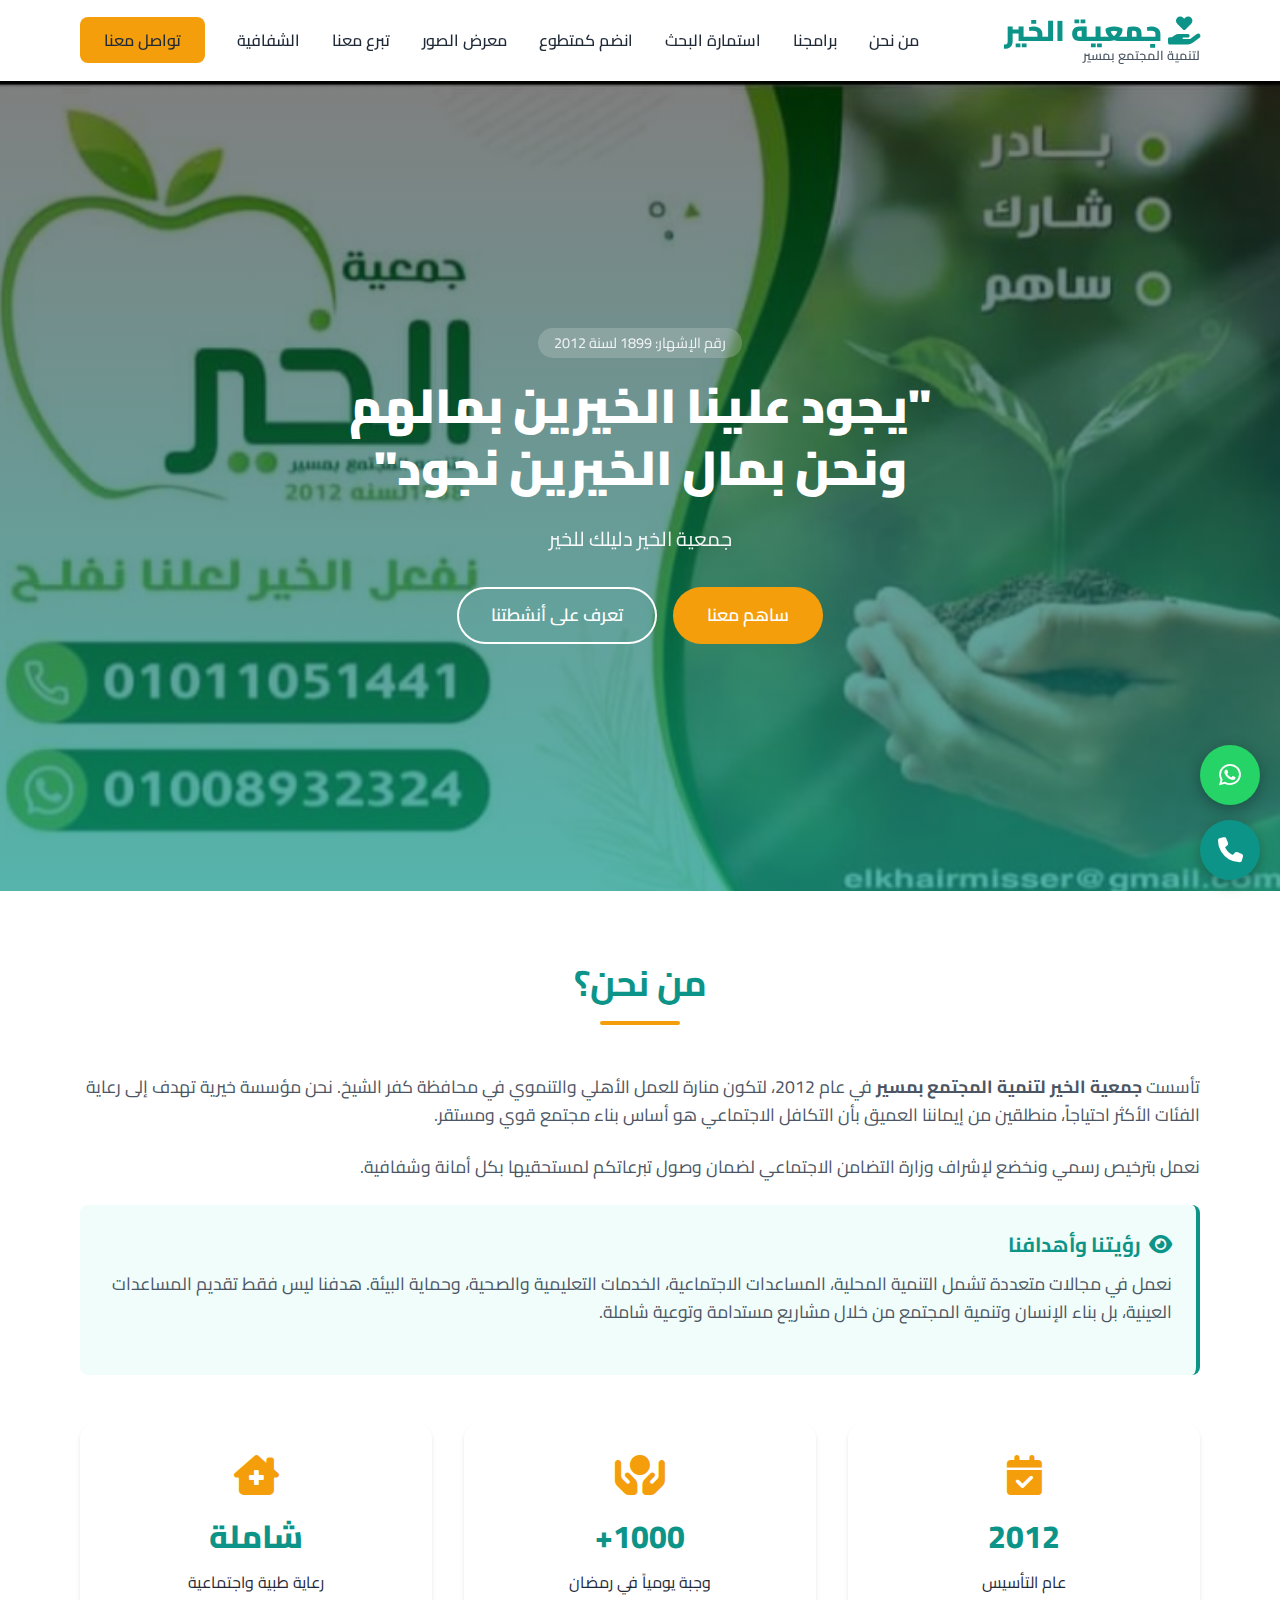
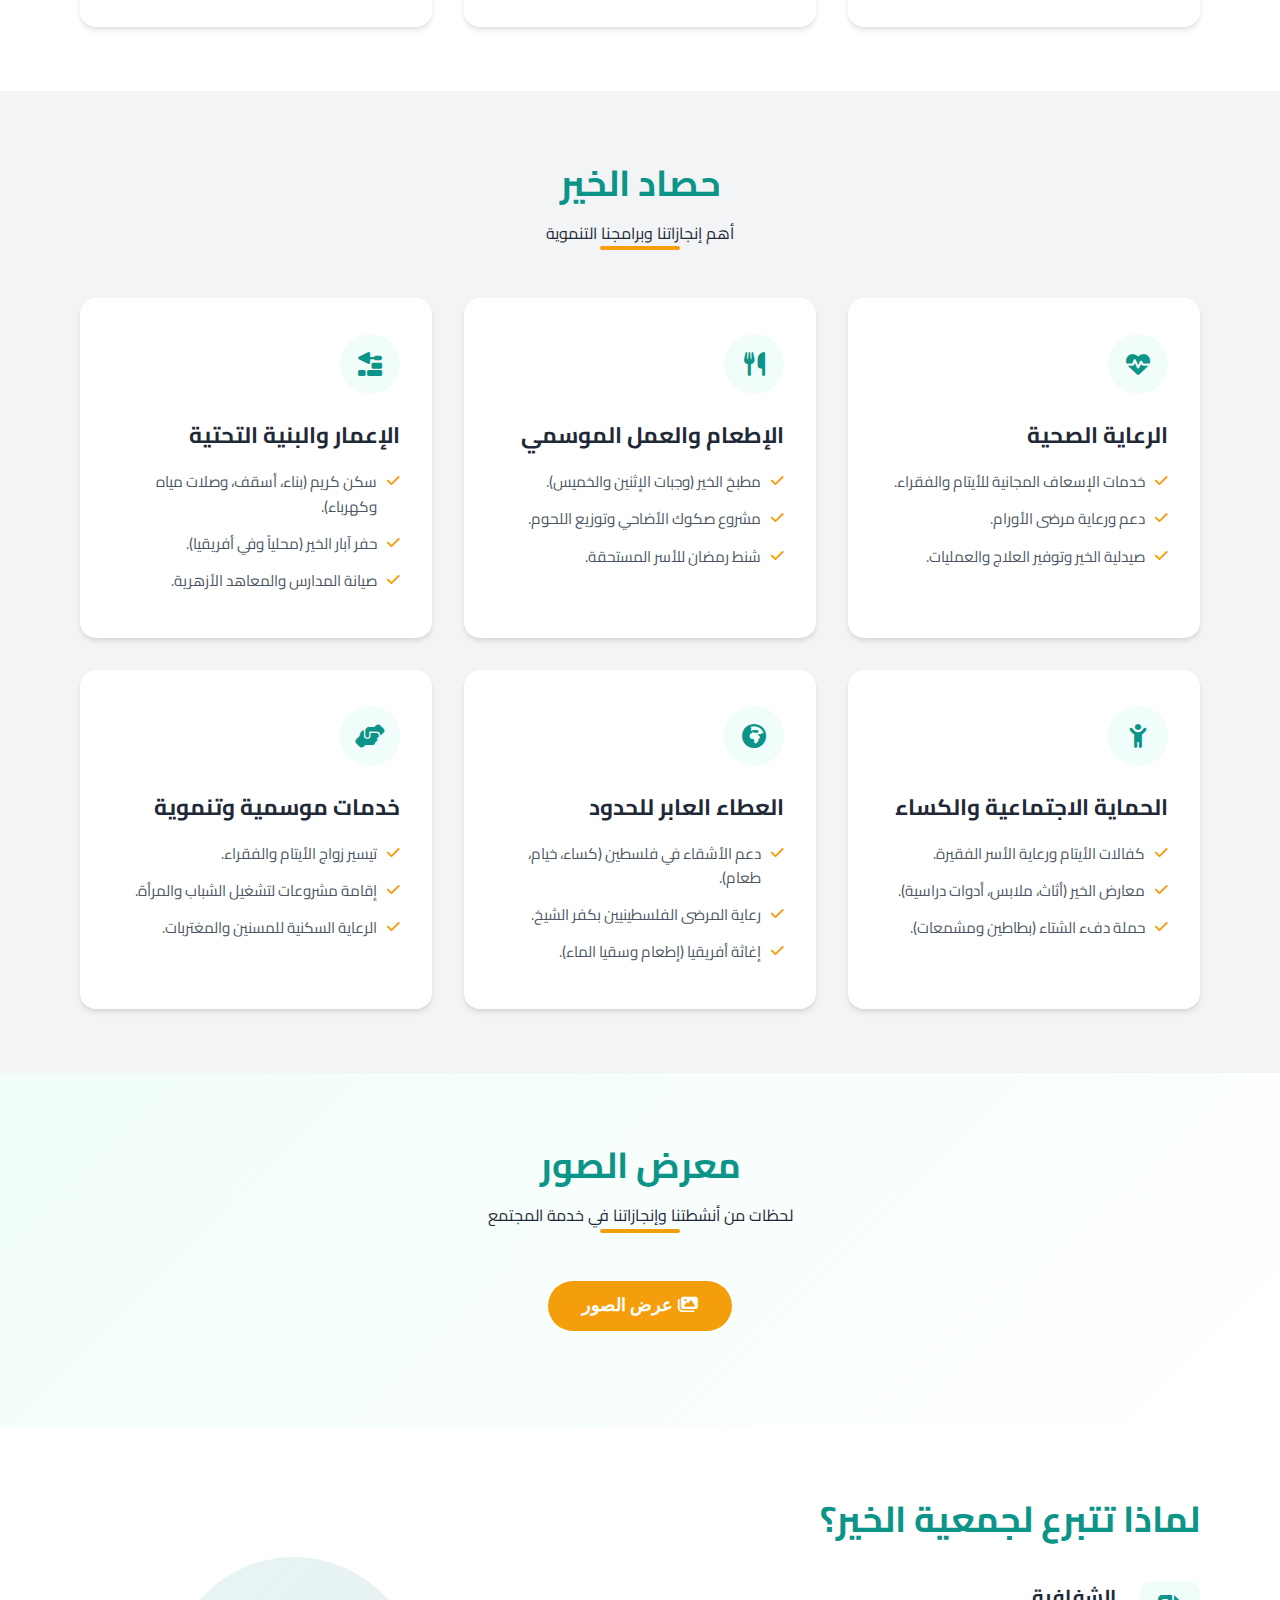
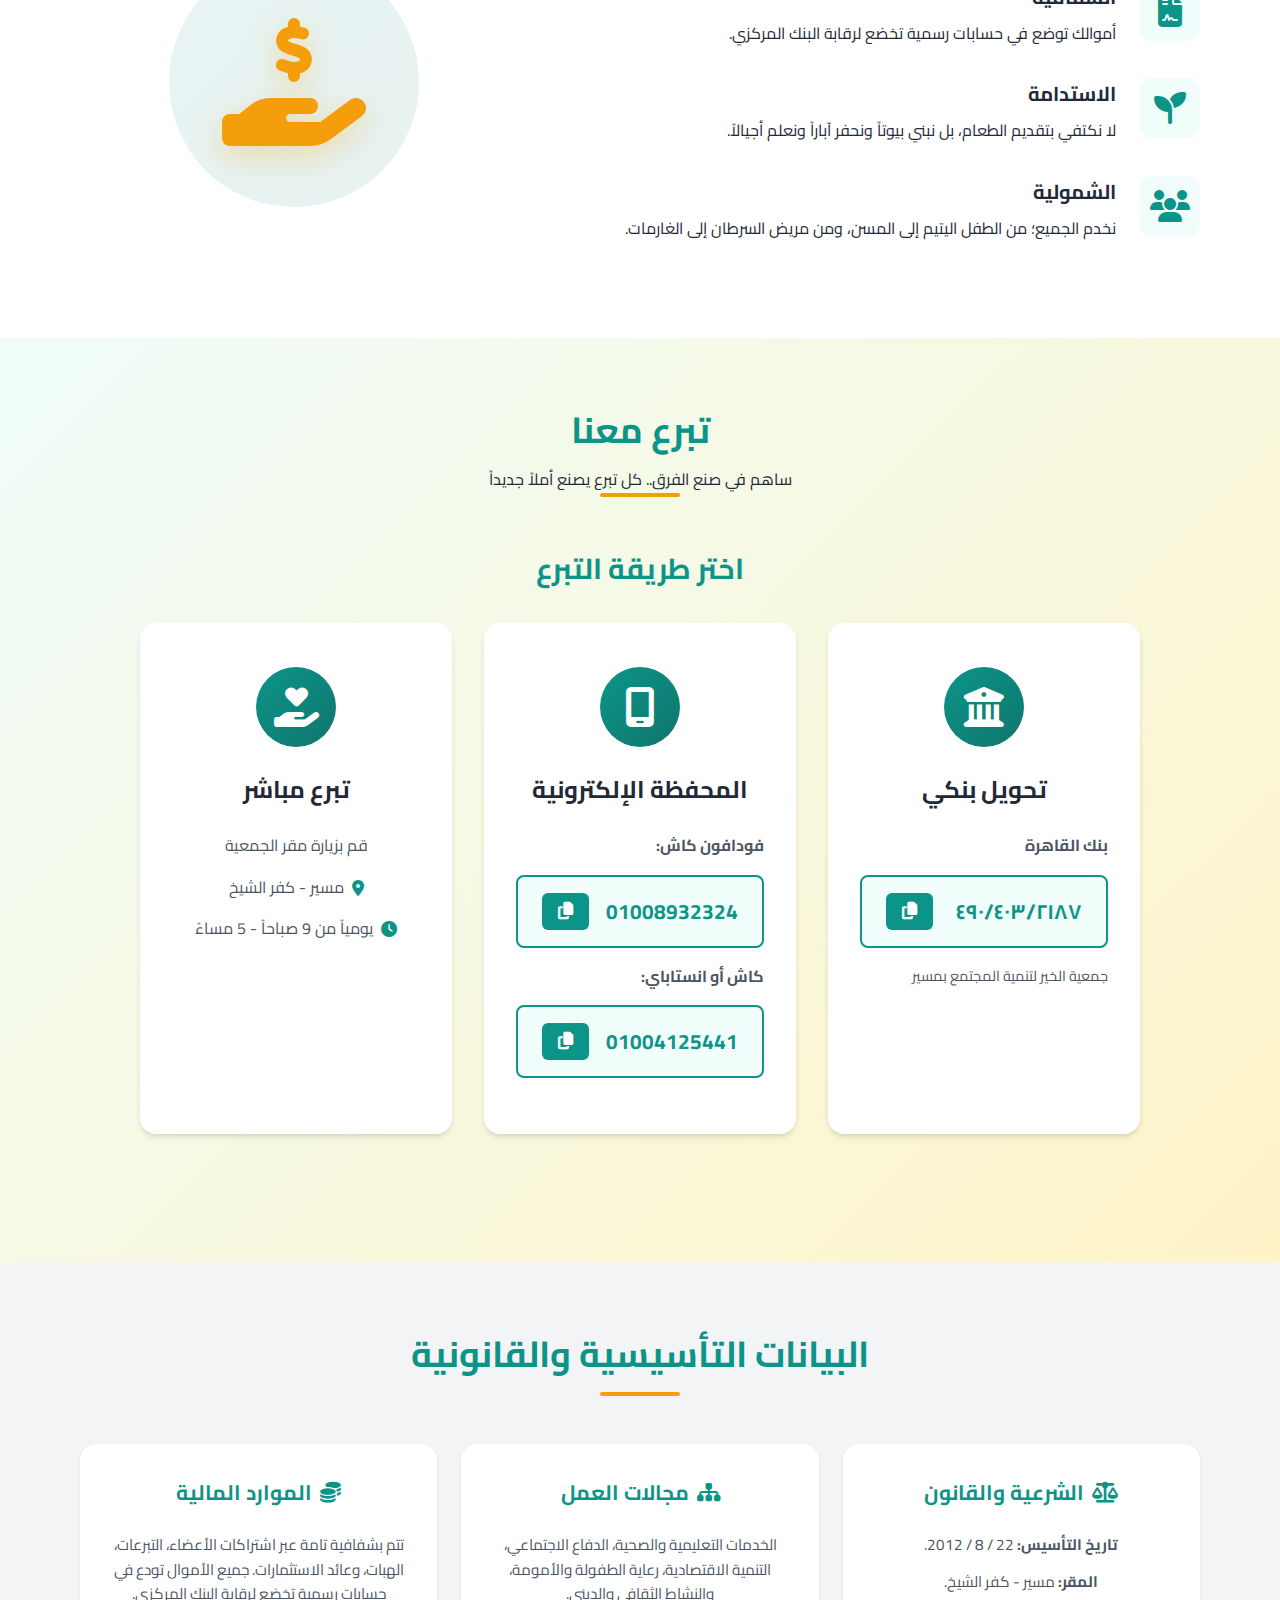
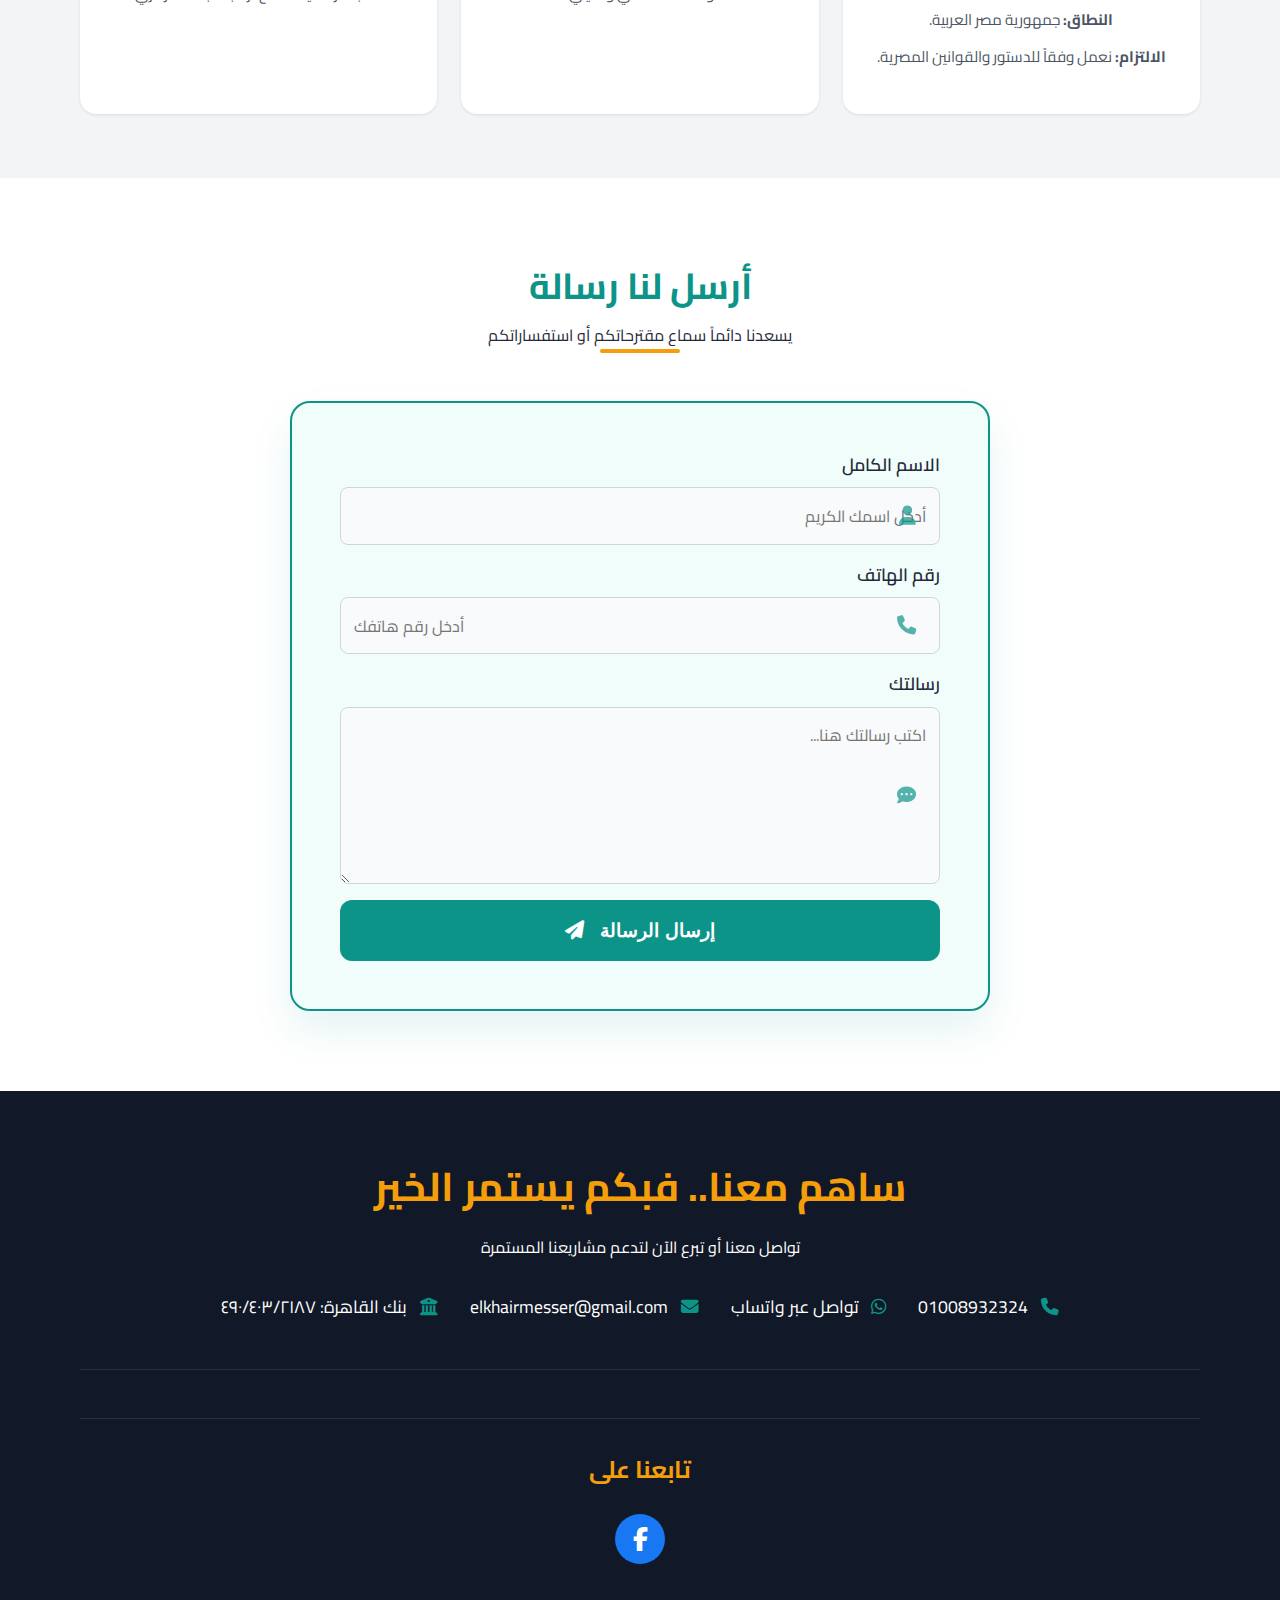
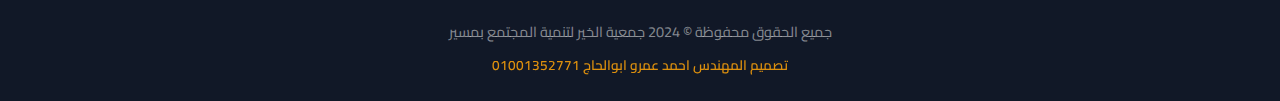
<file: index.html>
<!DOCTYPE html>
<html lang="ar" dir="rtl">

<head>
    <meta charset="UTF-8">
    <meta name="viewport" content="width=device-width, initial-scale=1.0">
    <title>جمعية الخير لتنمية المجتمع بمسير | الرئيسية</title>
    <meta name="description"
        content="الموقع الرسمي لجمعية الخير لتنمية المجتمع بمسير. جمعية خيرية تهدف لتقديم الدعم والمساعدة للأسر المحتاجة، كفالة الأيتام، والرعاية الطبية في مسير وكفر الشيخ.">
    <meta name="keywords"
        content="جمعية الخير, تنمية المجتمع, مسير, كفر الشيخ, تبرع, كفالة يتيم, صدقة جارية, عمل خيري, مساعدات اجتماعية, استمارة بحث اجتماعي, جميعة الخير بمسير">
    <meta name="author" content="جمعية الخير لتنمية المجتمع بمسير">

    <!-- Open Graph for Social Media -->
    <meta property="og:title" content="جمعية الخير لتنمية المجتمع بمسير">
    <meta property="og:description" content="يدٌ تزرع الخير في مسير.. ويمتد أثرها. اكتشف برامجنا وساهم في الخير معنا.">
    <meta property="og:type" content="website">
    <meta property="og:url" content="https://gameeaa-misayr.com"> <!-- Replace with actual URL if known, or generic -->
    <meta property="og:site_name" content="جمعية الخير">
    <meta property="og:locale" content="ar_AR">

    <!-- Google Fonts -->
    <link rel="preconnect" href="https://fonts.googleapis.com">
    <link rel="preconnect" href="https://fonts.gstatic.com" crossorigin>
    <link href="https://fonts.googleapis.com/css2?family=Cairo:wght@300;400;600;700;900&display=swap" rel="stylesheet">

    <!-- Font Awesome -->
    <link rel="stylesheet" href="https://cdnjs.cloudflare.com/ajax/libs/font-awesome/6.4.0/css/all.min.css">

    <link rel="stylesheet" href="style.css">
</head>

<body>

    <!-- Header / Navbar -->
    <header class="main-header">
        <div class="container header-container">
            <div class="logo">
                <h1><i class="fa-solid fa-hand-holding-heart"></i> جمعية الخير</h1>
                <span class="sub-logo">لتنمية المجتمع بمسير</span>
            </div>
            <nav class="main-nav">
                <ul>
                    <li><a href="index.html#about">من نحن</a></li>
                    <li><a href="index.html#programs">برامجنا</a></li>
                    <li><a href="application-form.html">استمارة البحث</a></li>
                    <li><a href="volunteer-form.html">انضم كمتطوع</a></li>
                    <li><a href="index.html#gallery">معرض الصور</a></li>
                    <li><a href="index.html#donate">تبرع معنا</a></li>
                    <li><a href="index.html#legal">الشفافية</a></li>
                    <li><a href="index.html#contact" class="btn-donate">تواصل معنا</a></li>
                </ul>
            </nav>
            <button class="mobile-menu-btn"><i class="fa-solid fa-bars"></i></button>
        </div>
    </header>

    <!-- Hero Section -->
    <section class="hero">
        <div class="hero-overlay"></div>
        <div class="container hero-content">
            <p class="hero-registration">رقم الإشهار: 1899 لسنة 2012</p>
            <h1 class="hero-slogan">"يجود علينا الخيرين بمالهم <br>ونحن بمال الخيرين نجود"</h1>
            <p class="hero-desc">جمعية الخير دليلك للخير</p>
            <div class="hero-btns">
                <a href="#contact" class="btn btn-primary">ساهم معنا</a>
                <a href="#programs" class="btn btn-outline">تعرف على أنشطتنا</a>
            </div>
        </div>
    </section>

    <!-- About Section -->
    <section id="about" class="section about-section">
        <div class="container">
            <div class="section-header">
                <h2>من نحن؟</h2>
                <div class="line"></div>
            </div>
            <div class="about-content">
                <div class="about-text">
                    <p>تأسست <strong>جمعية الخير لتنمية المجتمع بمسير</strong> في عام 2012، لتكون منارة للعمل الأهلي
                        والتنموي في محافظة كفر الشيخ. نحن مؤسسة خيرية تهدف إلى رعاية الفئات الأكثر احتياجاً، منطلقين من
                        إيماننا العميق بأن التكافل الاجتماعي هو أساس بناء مجتمع قوي ومستقر.</p>
                    <p>نعمل بترخيص رسمي ونخضع لإشراف وزارة التضامن الاجتماعي لضمان وصول تبرعاتكم لمستحقيها بكل أمانة
                        وشفافية.</p>

                    <div class="vision-goals">
                        <div class="vision-box">
                            <h3><i class="fa-solid fa-eye"></i> رؤيتنا وأهدافنا</h3>
                            <p>نعمل في مجالات متعددة تشمل التنمية المحلية، المساعدات الاجتماعية، الخدمات التعليمية
                                والصحية، وحماية البيئة. هدفنا ليس فقط تقديم المساعدات العينية، بل بناء الإنسان وتنمية
                                المجتمع من خلال مشاريع مستدامة وتوعية شاملة.</p>
                        </div>
                    </div>
                </div>
            </div>

            <div class="stats-grid">
                <div class="stat-item">
                    <i class="fa-solid fa-calendar-check"></i>
                    <h3>2012</h3>
                    <p>عام التأسيس</p>
                </div>
                <div class="stat-item">
                    <i class="fa-solid fa-hands-holding-circle"></i>
                    <h3>1000+</h3>
                    <p>وجبة يومياً في رمضان</p>
                </div>
                <div class="stat-item">
                    <i class="fa-solid fa-house-chimney-medical"></i>
                    <h3>شاملة</h3>
                    <p>رعاية طبية واجتماعية</p>
                </div>
            </div>
        </div>
    </section>

    <!-- Programs / Achievements Section -->
    <section id="programs" class="section programs-section bg-light">
        <div class="container">
            <div class="section-header">
                <h2>حصاد الخير</h2>
                <p>أهم إنجازاتنا وبرامجنا التنموية</p>
                <div class="line"></div>
            </div>

            <div class="programs-grid">
                <!-- Program 1 -->
                <div class="program-card">
                    <div class="card-icon"><i class="fa-solid fa-heart-pulse"></i></div>
                    <h3>الرعاية الصحية</h3>
                    <ul>
                        <li><i class="fa-solid fa-check"></i> خدمات الإسعاف المجانية للأيتام والفقراء.</li>
                        <li><i class="fa-solid fa-check"></i> دعم ورعاية مرضى الأورام.</li>
                        <li><i class="fa-solid fa-check"></i> صيدلية الخير وتوفير العلاج والعمليات.</li>
                    </ul>
                </div>

                <!-- Program 2 -->
                <div class="program-card">
                    <div class="card-icon"><i class="fa-solid fa-utensils"></i></div>
                    <h3>الإطعام والعمل الموسمي</h3>
                    <ul>
                        <li><i class="fa-solid fa-check"></i> مطبخ الخير (وجبات الإثنين والخميس).</li>
                        <li><i class="fa-solid fa-check"></i> مشروع صكوك الأضاحي وتوزيع اللحوم.</li>
                        <li><i class="fa-solid fa-check"></i> شنط رمضان للأسر المستحقة.</li>
                    </ul>
                </div>

                <!-- Program 3 -->
                <div class="program-card">
                    <div class="card-icon"><i class="fa-solid fa-trowel-bricks"></i></div>
                    <h3>الإعمار والبنية التحتية</h3>
                    <ul>
                        <li><i class="fa-solid fa-check"></i> سكن كريم (بناء، أسقف، وصلات مياه وكهرباء).</li>
                        <li><i class="fa-solid fa-check"></i> حفر آبار الخير (محلياً وفي أفريقيا).</li>
                        <li><i class="fa-solid fa-check"></i> صيانة المدارس والمعاهد الأزهرية.</li>
                    </ul>
                </div>

                <!-- Program 4 -->
                <div class="program-card">
                    <div class="card-icon"><i class="fa-solid fa-child-reaching"></i></div>
                    <h3>الحماية الاجتماعية والكساء</h3>
                    <ul>
                        <li><i class="fa-solid fa-check"></i> كفالات الأيتام ورعاية الأسر الفقيرة.</li>
                        <li><i class="fa-solid fa-check"></i> معارض الخير (أثاث، ملابس، أدوات دراسية).</li>
                        <li><i class="fa-solid fa-check"></i> حملة دفء الشتاء (بطاطين ومشمعات).</li>
                    </ul>
                </div>

                <!-- Program 5 -->
                <div class="program-card">
                    <div class="card-icon"><i class="fa-solid fa-earth-africa"></i></div>
                    <h3>العطاء العابر للحدود</h3>
                    <ul>
                        <li><i class="fa-solid fa-check"></i> دعم الأشقاء في فلسطين (كساء، خيام، طعام).</li>
                        <li><i class="fa-solid fa-check"></i> رعاية المرضى الفلسطينيين بكفر الشيخ.</li>
                        <li><i class="fa-solid fa-check"></i> إغاثة أفريقيا (إطعام وسقيا الماء).</li>
                    </ul>
                </div>

                <!-- Activity 6 (General Services) -->
                <div class="program-card">
                    <div class="card-icon"><i class="fa-solid fa-handshake-angle"></i></div>
                    <h3>خدمات موسمية وتنموية</h3>
                    <ul>
                        <li><i class="fa-solid fa-check"></i> تيسير زواج الأيتام والفقراء.</li>
                        <li><i class="fa-solid fa-check"></i> إقامة مشروعات لتشغيل الشباب والمرأة.</li>
                        <li><i class="fa-solid fa-check"></i> الرعاية السكنية للمسنين والمغتربات.</li>
                    </ul>
                </div>
            </div>
        </div>
    </section>

    <!-- Gallery Section -->
    <section id="gallery" class="section gallery-section">
        <div class="container">
            <div class="section-header">
                <h2>معرض الصور</h2>
                <p>لحظات من أنشطتنا وإنجازاتنا في خدمة المجتمع</p>
                <div class="line"></div>
            </div>

            <div class="gallery-controls">
                <button id="showGalleryBtn" class="btn btn-primary">
                    <i class="fa-solid fa-images"></i> عرض الصور
                </button>
            </div>

            <div class="gallery-grid" id="galleryGrid" style="display: none;">
                <!-- Images will be loaded here dynamically -->
            </div>
        </div>
    </section>

    <!-- Lightbox Modal -->
    <div id="lightbox" class="lightbox">
        <span class="lightbox-close">&times;</span>
        <img class="lightbox-content" id="lightboxImg">
        <div class="lightbox-caption" id="lightboxCaption"></div>
        <button class="lightbox-prev" id="prevBtn">&#10094;</button>
        <button class="lightbox-next" id="nextBtn">&#10095;</button>
    </div>

    <!-- Why Donate Section -->
    <section id="why" class="section why-section">
        <div class="container">
            <div class="why-grid">
                <div class="why-content">
                    <h2>لماذا تتبرع لجمعية الخير؟</h2>
                    <div class="feature">
                        <i class="fa-solid fa-file-contract"></i>
                        <div>
                            <h4>الشفافية</h4>
                            <p>أموالك توضع في حسابات رسمية تخضع لرقابة البنك المركزي.</p>
                        </div>
                    </div>
                    <div class="feature">
                        <i class="fa-solid fa-seedling"></i>
                        <div>
                            <h4>الاستدامة</h4>
                            <p>لا نكتفي بتقديم الطعام، بل نبني بيوتاً ونحفر آباراً ونعلم أجيالاً.</p>
                        </div>
                    </div>
                    <div class="feature">
                        <i class="fa-solid fa-users"></i>
                        <div>
                            <h4>الشمولية</h4>
                            <p>نخدم الجميع؛ من الطفل اليتيم إلى المسن، ومن مريض السرطان إلى الغارمات.</p>
                        </div>
                    </div>
                </div>
                <!-- Optional: Layout placeholder for image or graphic if needed, relying on grid/css styling -->
                <div class="why-decoration">
                    <div class="circle-bg"></div>
                    <i class="fa-solid fa-hand-holding-dollar big-icon"></i>
                </div>
            </div>
        </div>
    </section>

    <!-- Donate Section -->
    <section id="donate" class="section donate-section bg-light">
        <div class="container">
            <div class="section-header">
                <h2>تبرع معنا</h2>
                <p>ساهم في صنع الفرق.. كل تبرع يصنع أملاً جديداً</p>
                <div class="line"></div>
            </div>

            <div class="donate-content">
                <div class="donation-options">
                    <h3>اختر طريقة التبرع</h3>

                    <div class="donation-cards">
                        <!-- Bank Transfer -->
                        <div class="donation-card">
                            <div class="donation-icon">
                                <i class="fa-solid fa-building-columns"></i>
                            </div>
                            <h4>تحويل بنكي</h4>
                            <div class="bank-details">
                                <p><strong>بنك القاهرة</strong></p>
                                <div class="account-number">
                                    <span>٤٩٠/٤٠٣/٢١٨٧</span>
                                    <button class="copy-btn" onclick="copyAccountNumber('٤٩٠/٤٠٣/٢١٨٧')">
                                        <i class="fa-solid fa-copy"></i>
                                    </button>
                                </div>
                                <p class="account-name">جمعية الخير لتنمية المجتمع بمسير</p>
                            </div>
                        </div>

                        <!-- Mobile Wallet -->
                        <div class="donation-card">
                            <div class="donation-icon">
                                <i class="fa-solid fa-mobile-screen"></i>
                            </div>
                            <h4>المحفظة الإلكترونية</h4>
                            <div class="wallet-options">
                                <p><strong>فودافون كاش:</strong></p>
                                <div class="wallet-number">
                                    <span>01008932324</span>
                                    <button class="copy-btn" onclick="copyAccountNumber('01008932324')">
                                        <i class="fa-solid fa-copy"></i>
                                    </button>
                                </div>
                                <p><strong>كاش أو انستاباي:</strong></p>
                                <div class="wallet-number">
                                    <span>01004125441</span>
                                    <button class="copy-btn" onclick="copyAccountNumber('01004125441')">
                                        <i class="fa-solid fa-copy"></i>
                                    </button>
                                </div>
                            </div>
                        </div>

                        <!-- Direct Donation -->
                        <div class="donation-card">
                            <div class="donation-icon">
                                <i class="fa-solid fa-hand-holding-heart"></i>
                            </div>
                            <h4>تبرع مباشر</h4>
                            <div class="direct-donation">
                                <p>قم بزيارة مقر الجمعية</p>
                                <p><i class="fa-solid fa-location-dot"></i> مسير - كفر الشيخ</p>
                                <p><i class="fa-solid fa-clock"></i> يومياً من 9 صباحاً - 5 مساءً</p>
                            </div>
                        </div>
                    </div>
                </div>
            </div>
        </div>
    </section>

    <!-- Legal & Resources Section -->
    <section id="legal" class="section legal-section bg-light">
        <div class="container">
            <div class="section-header">
                <h2>البيانات التأسيسية والقانونية</h2>
                <div class="line"></div>
            </div>

            <div class="legal-details">
                <div class="legal-card">
                    <h3><i class="fa-solid fa-scale-balanced"></i> الشرعية والقانون</h3>
                    <p><strong>تاريخ التأسيس:</strong> 22 / 8 / 2012.</p>
                    <p><strong>المقر:</strong> مسير - كفر الشيخ.</p>
                    <p><strong>النطاق:</strong> جمهورية مصر العربية.</p>
                    <p><strong>الالتزام:</strong> نعمل وفقاً للدستور والقوانين المصرية.</p>
                </div>

                <div class="legal-card">
                    <h3><i class="fa-solid fa-sitemap"></i> مجالات العمل</h3>
                    <p>الخدمات التعليمية والصحية، الدفاع الاجتماعي، التنمية الاقتصادية، رعاية الطفولة والأمومة، والنشاط
                        الثقافي والديني.</p>
                </div>

                <div class="legal-card">
                    <h3><i class="fa-solid fa-coins"></i> الموارد المالية</h3>
                    <p>تتم بشفافية تامة عبر اشتراكات الأعضاء، التبرعات، الهبات، وعائد الاستثمارات. جميع الأموال تودع في
                        حسابات رسمية تخضع لرقابة البنك المركزي.</p>
                </div>
            </div>
        </div>
    </section>

    <!-- Contact Form Section -->
    <section id="contact-form-section" class="section contact-form-section">
        <div class="container">
            <div class="section-header">
                <h2>أرسل لنا رسالة</h2>
                <p>يسعدنا دائماً سماع مقترحاتكم أو استفساراتكم</p>
                <div class="line"></div>
            </div>

            <div class="contact-form-container">
                <form id="mainContactForm" class="contact-form">
                    <div class="form-group">
                        <label for="userName">الاسم الكامل</label>
                        <div class="input-wrapper">
                            <i class="fa-solid fa-user"></i>
                            <input type="text" id="userName" name="name" placeholder="أدخل اسمك الكريم" required>
                        </div>
                    </div>

                    <div class="form-group">
                        <label for="userPhone">رقم الهاتف</label>
                        <div class="input-wrapper">
                            <i class="fa-solid fa-phone"></i>
                            <input type="tel" id="userPhone" name="phone" placeholder="أدخل رقم هاتفك" required>
                        </div>
                    </div>

                    <div class="form-group">
                        <label for="userMessage">رسالتك</label>
                        <div class="input-wrapper">
                            <i class="fa-solid fa-comment-dots"></i>
                            <textarea id="userMessage" name="message" rows="5" placeholder="اكتب رسالتك هنا..."
                                required></textarea>
                        </div>
                    </div>

                    <button type="submit" class="btn btn-primary submit-btn">
                        <span>إرسال الرسالة</span>
                        <i class="fa-solid fa-paper-plane"></i>
                    </button>
                    <div id="formStatus" class="form-status"></div>
                </form>
            </div>
        </div>
    </section>

    <!-- Contact & Footer -->
    <footer id="contact" class="main-footer">
        <div class="container">
            <div class="cta-section">
                <h2>ساهم معنا.. فبكم يستمر الخير</h2>
                <p>تواصل معنا أو تبرع الآن لتدعم مشاريعنا المستمرة</p>
                <div class="contact-info">
                    <div class="contact-item">
                        <i class="fa-solid fa-phone"></i>
                        <a href="tel:01008932324">01008932324</a>
                    </div>
                    <div class="contact-item">
                        <i class="fa-brands fa-whatsapp"></i>
                        <a href="https://wa.me/201008932324" target="_blank">تواصل عبر واتساب</a>
                    </div>
                    <div class="contact-item">
                        <i class="fa-solid fa-envelope"></i>
                        <a href="mailto:elkhairmesser@gmail.com">elkhairmesser@gmail.com</a>
                    </div>
                    <div class="contact-item">
                        <i class="fa-solid fa-building-columns"></i>
                        <span>بنك القاهرة: ٤٩٠/٤٠٣/٢١٨٧</span>
                    </div>
                </div>
            </div>

            <div class="social-links">
                <h3>تابعنا على</h3>
                <div class="social-icons">
                    <a href="https://www.facebook.com/share/186k9n9o8k/?mibextid=wwXIfr" target="_blank"
                        rel="noopener noreferrer" class="social-icon facebook">
                        <i class="fa-brands fa-facebook-f"></i>
                    </a>
                </div>
            </div>

            <div class="footer-bottom">
                <p>جميع الحقوق محفوظة &copy; 2024 جمعية الخير لتنمية المجتمع بمسير</p>
                <p class="designer-credit">تصميم المهندس احمد عمرو ابوالحاج <span dir="ltr">01001352771</span></p>
            </div>
        </div>
    </footer>

    <!-- Floating Contact Buttons -->
    <div class="floating-contact">
        <a href="https://wa.me/201008932324" class="floating-btn whatsapp" target="_blank" title="تواصل عبر واتساب">
            <i class="fa-brands fa-whatsapp"></i>
        </a>
        <a href="tel:01008932324" class="floating-btn phone" title="اتصل بنا">
            <i class="fa-solid fa-phone"></i>
        </a>
    </div>

    <script>
        // Simple Mobile Menu Toggle
        const menuBtn = document.querySelector('.mobile-menu-btn');
        const nav = document.querySelector('.main-nav');

        menuBtn.addEventListener('click', () => {
            nav.classList.toggle('active');
        });

        // Gallery Images - List all images from the image folder
        const images = [
            'WhatsApp Image 2026-01-07 at 1.12.48 AM.jpeg',
            'WhatsApp Image 2026-01-07 at 1.12.49 AM.jpeg',
            'WhatsApp Image 2026-01-07 at 1.12.50 AM.jpeg',
            'WhatsApp Image 2026-01-07 at 1.12.51 AM (1).jpeg',
            'WhatsApp Image 2026-01-07 at 1.12.51 AM.jpeg',
            'WhatsApp Image 2026-01-07 at 1.12.52 AM.jpeg',
            'WhatsApp Image 2026-01-07 at 1.12.53 AM (1).jpeg',
            'WhatsApp Image 2026-01-07 at 1.12.53 AM.jpeg',
            'WhatsApp Image 2026-01-07 at 1.12.54 AM.jpeg',
            'WhatsApp Image 2026-01-07 at 1.12.55 AM.jpeg',
            'WhatsApp Image 2026-01-07 at 1.12.56 AM.jpeg',
            'WhatsApp Image 2026-01-07 at 1.12.57 AM.jpeg',
            'WhatsApp Image 2026-01-07 at 1.12.58 AM (1).jpeg',
            'WhatsApp Image 2026-01-07 at 1.12.58 AM.jpeg',
            'WhatsApp Image 2026-01-07 at 1.12.59 AM (1).jpeg',
            'WhatsApp Image 2026-01-07 at 1.12.59 AM.jpeg',
            'WhatsApp Image 2026-01-07 at 1.13.00 AM (1).jpeg',
            'WhatsApp Image 2026-01-07 at 1.13.00 AM.jpeg',
            'WhatsApp Image 2026-01-07 at 1.13.01 AM (1).jpeg',
            'WhatsApp Image 2026-01-07 at 1.13.01 AM.jpeg',
            'WhatsApp Image 2026-01-07 at 1.13.02 AM (1).jpeg',
            'WhatsApp Image 2026-01-07 at 1.13.02 AM.jpeg',
            'WhatsApp Image 2026-01-07 at 1.13.03 AM (1).jpeg',
            'WhatsApp Image 2026-01-07 at 1.13.03 AM.jpeg',
            'WhatsApp Image 2026-01-07 at 1.13.04 AM (1).jpeg',
            'WhatsApp Image 2026-01-07 at 1.13.04 AM.jpeg',
            'WhatsApp Image 2026-01-07 at 1.13.05 AM (1).jpeg',
            'WhatsApp Image 2026-01-07 at 1.13.05 AM (2).jpeg',
            'WhatsApp Image 2026-01-07 at 1.13.05 AM.jpeg',
            'WhatsApp Image 2026-01-07 at 1.13.06 AM (1).jpeg',
            'WhatsApp Image 2026-01-07 at 1.13.06 AM.jpeg',
            'WhatsApp Image 2026-01-07 at 1.13.07 AM (1).jpeg',
            'WhatsApp Image 2026-01-07 at 1.13.07 AM (2).jpeg',
            'WhatsApp Image 2026-01-07 at 1.13.07 AM.jpeg',
            'WhatsApp Image 2026-01-07 at 1.13.08 AM (1).jpeg',
            'WhatsApp Image 2026-01-07 at 1.13.08 AM.jpeg',
            'WhatsApp Image 2026-01-07 at 1.13.09 AM (1).jpeg',
            'WhatsApp Image 2026-01-07 at 1.13.09 AM (2).jpeg',
            'WhatsApp Image 2026-01-07 at 1.13.09 AM.jpeg',
            'WhatsApp Image 2026-01-07 at 1.13.10 AM (1).jpeg',
            'WhatsApp Image 2026-01-07 at 1.13.10 AM (2).jpeg',
            'WhatsApp Image 2026-01-07 at 1.13.10 AM.jpeg',
            'WhatsApp Image 2026-01-07 at 1.13.11 AM (1).jpeg',
            'WhatsApp Image 2026-01-07 at 1.13.11 AM.jpeg',
            'WhatsApp Image 2026-01-07 at 1.13.12 AM (1).jpeg',
            'WhatsApp Image 2026-01-07 at 1.13.12 AM (2).jpeg',
            'WhatsApp Image 2026-01-07 at 1.13.12 AM.jpeg',
            'WhatsApp Image 2026-01-07 at 1.13.13 AM (1).jpeg',
            'WhatsApp Image 2026-01-07 at 1.13.13 AM (2).jpeg',
            'WhatsApp Image 2026-01-07 at 1.13.13 AM.jpeg',
            'WhatsApp Image 2026-01-07 at 1.13.14 AM (1).jpeg',
            'WhatsApp Image 2026-01-07 at 1.13.14 AM (2).jpeg',
            'WhatsApp Image 2026-01-07 at 1.13.14 AM.jpeg',
            'WhatsApp Image 2026-01-07 at 1.13.15 AM (1).jpeg',
            'WhatsApp Image 2026-01-07 at 1.13.15 AM (2).jpeg',
            'WhatsApp Image 2026-01-07 at 1.13.15 AM.jpeg',
            'WhatsApp Image 2026-01-07 at 1.13.16 AM (1).jpeg',
            'WhatsApp Image 2026-01-07 at 1.13.16 AM.jpeg',
            'WhatsApp Image 2026-01-07 at 1.13.17 AM (1).jpeg',
            'WhatsApp Image 2026-01-07 at 1.13.17 AM (2).jpeg',
            'WhatsApp Image 2026-01-07 at 1.13.17 AM.jpeg',
            'WhatsApp Image 2026-01-07 at 1.13.18 AM (1).jpeg',
            'WhatsApp Image 2026-01-07 at 1.13.18 AM.jpeg',
            'WhatsApp Image 2026-01-07 at 1.13.19 AM (1).jpeg',
            'WhatsApp Image 2026-01-07 at 1.13.19 AM (2).jpeg',
            'WhatsApp Image 2026-01-07 at 1.13.19 AM.jpeg',
            'WhatsApp Image 2026-01-07 at 1.13.20 AM (1).jpeg',
            'WhatsApp Image 2026-01-07 at 1.13.20 AM (2).jpeg',
            'WhatsApp Image 2026-01-07 at 1.13.20 AM.jpeg',
            'WhatsApp Image 2026-01-07 at 1.13.22 AM.jpeg',
            'WhatsApp Image 2026-01-07 at 1.17.43 AM.jpeg',
            'WhatsApp Image 2026-01-07 at 1.17.44 AM (1).jpeg',
            'WhatsApp Image 2026-01-07 at 1.17.44 AM.jpeg',
            'WhatsApp Image 2026-01-07 at 1.17.45 AM.jpeg',
            'WhatsApp Image 2026-01-07 at 1.17.46 AM.jpeg',
            'WhatsApp Image 2026-01-07 at 1.17.47 AM.jpeg',
            'WhatsApp Image 2026-01-07 at 1.17.48 AM (1).jpeg',
            'WhatsApp Image 2026-01-07 at 1.17.48 AM.jpeg',
            'WhatsApp Image 2026-01-07 at 1.17.49 AM.jpeg',
            'WhatsApp Image 2026-01-07 at 1.17.50 AM.jpeg',
            'WhatsApp Image 2026-01-07 at 1.17.51 AM (1).jpeg',
            'WhatsApp Image 2026-01-07 at 1.17.51 AM.jpeg',
            'WhatsApp Image 2026-01-07 at 1.17.52 AM (1).jpeg',
            'WhatsApp Image 2026-01-07 at 1.17.52 AM.jpeg',
            'WhatsApp Image 2026-01-07 at 1.17.53 AM.jpeg',
            'WhatsApp Image 2026-01-07 at 1.17.54 AM (1).jpeg',
            'WhatsApp Image 2026-01-07 at 1.17.54 AM.jpeg',
            'WhatsApp Image 2026-01-07 at 1.17.55 AM (1).jpeg',
            'WhatsApp Image 2026-01-07 at 1.17.55 AM (2).jpeg',
            'WhatsApp Image 2026-01-07 at 1.17.55 AM.jpeg',
            'WhatsApp Image 2026-01-07 at 1.17.56 AM (1).jpeg',
            'WhatsApp Image 2026-01-07 at 1.17.56 AM.jpeg',
            'WhatsApp Image 2026-01-07 at 1.17.57 AM.jpeg',
            'WhatsApp Image 2026-01-07 at 1.17.58 AM (1).jpeg',
            'WhatsApp Image 2026-01-07 at 1.17.58 AM.jpeg',
            'WhatsApp Image 2026-01-07 at 1.17.59 AM.jpeg',
            'WhatsApp Image 2026-01-07 at 1.18.01 AM.jpeg',
            'WhatsApp Image 2026-01-07 at 1.18.02 AM (1).jpeg',
            'WhatsApp Image 2026-01-07 at 1.18.02 AM (2).jpeg',
            'WhatsApp Image 2026-01-07 at 1.18.02 AM.jpeg',
            'WhatsApp Image 2026-01-07 at 1.18.03 AM (1).jpeg',
            'WhatsApp Image 2026-01-07 at 1.18.03 AM.jpeg',
            'WhatsApp Image 2026-01-07 at 1.18.04 AM (1).jpeg',
            'WhatsApp Image 2026-01-07 at 1.18.04 AM.jpeg',
            'WhatsApp Image 2026-01-07 at 1.18.05 AM.jpeg',
            'WhatsApp Image 2026-01-07 at 1.18.06 AM.jpeg',
            'WhatsApp Image 2026-01-07 at 1.18.08 AM (1).jpeg',
            'WhatsApp Image 2026-01-07 at 1.18.08 AM.jpeg',
            'WhatsApp Image 2026-01-07 at 1.18.09 AM (1).jpeg',
            'WhatsApp Image 2026-01-07 at 1.18.09 AM.jpeg',
            'WhatsApp Image 2026-01-07 at 1.18.10 AM (1).jpeg',
            'WhatsApp Image 2026-01-07 at 1.18.10 AM.jpeg',
            'WhatsApp Image 2026-01-07 at 1.18.11 AM.jpeg',
            'WhatsApp Image 2026-01-07 at 1.18.12 AM (1).jpeg',
            'WhatsApp Image 2026-01-07 at 1.18.12 AM (2).jpeg',
            'WhatsApp Image 2026-01-07 at 1.18.12 AM.jpeg',
            'WhatsApp Image 2026-01-07 at 1.18.13 AM (1).jpeg',
            'WhatsApp Image 2026-01-07 at 1.18.13 AM.jpeg',
            'WhatsApp Image 2026-01-07 at 1.18.14 AM (1).jpeg',
            'WhatsApp Image 2026-01-07 at 1.18.14 AM.jpeg',
            'WhatsApp Image 2026-01-07 at 1.18.15 AM.jpeg',
            'WhatsApp Image 2026-01-07 at 1.18.16 AM.jpeg',
            'WhatsApp Image 2026-01-07 at 1.18.17 AM.jpeg',
            'WhatsApp Image 2026-01-07 at 1.18.20 AM.jpeg',
            'WhatsApp Image 2026-01-07 at 1.18.21 AM.jpeg',
            'WhatsApp Image 2026-01-07 at 1.18.22 AM.jpeg',
            'WhatsApp Image 2026-01-07 at 1.18.23 AM.jpeg',
            'WhatsApp Image 2026-01-07 at 1.18.25 AM.jpeg',
            'WhatsApp Image 2026-01-07 at 1.18.26 AM (1).jpeg',
            'WhatsApp Image 2026-01-07 at 1.18.26 AM.jpeg',
            'WhatsApp Image 2026-01-07 at 1.18.27 AM (1).jpeg',
            'WhatsApp Image 2026-01-07 at 1.18.27 AM.jpeg',
            'WhatsApp Image 2026-01-07 at 1.18.28 AM (1).jpeg',
            'WhatsApp Image 2026-01-07 at 1.18.28 AM (2).jpeg',
            'WhatsApp Image 2026-01-07 at 1.18.28 AM.jpeg',
            'WhatsApp Image 2026-01-07 at 1.18.29 AM (1).jpeg',
            'WhatsApp Image 2026-01-07 at 1.18.29 AM.jpeg'
        ];

        // Load gallery images only on button click
        const galleryGrid = document.getElementById('galleryGrid');
        const showGalleryBtn = document.getElementById('showGalleryBtn');
        let galleryLoaded = false;

        function loadGallery() {
            if (galleryLoaded) return;

            images.forEach((imageName, index) => {
                const galleryItem = document.createElement('div');
                galleryItem.className = 'gallery-item';
                galleryItem.innerHTML = `
                    <img src="${imageName}" alt="صورة من أنشطة الجمعية ${index + 1}" loading="lazy">
                    <div class="gallery-overlay">
                        <i class="fa-solid fa-search-plus"></i>
                    </div>
                `;
                galleryItem.addEventListener('click', () => openLightbox(index));
                galleryGrid.appendChild(galleryItem);
            });

            galleryGrid.style.display = 'grid';
            showGalleryBtn.parentElement.style.display = 'none'; // Hide the button after loading
            galleryLoaded = true;
        }

        showGalleryBtn.addEventListener('click', loadGallery);

        // Lightbox functionality
        const lightbox = document.getElementById('lightbox');
        const lightboxImg = document.getElementById('lightboxImg');
        const lightboxCaption = document.getElementById('lightboxCaption');
        const closeBtn = document.querySelector('.lightbox-close');
        const prevBtn = document.getElementById('prevBtn');
        const nextBtn = document.getElementById('nextBtn');
        let currentImageIndex = 0;

        function openLightbox(index) {
            currentImageIndex = index;
            showImage(index);
            lightbox.style.display = 'flex';
            document.body.style.overflow = 'hidden';
        }

        function closeLightbox() {
            lightbox.style.display = 'none';
            document.body.style.overflow = 'auto';
        }

        function showImage(index) {
            lightboxImg.src = `${images[index]}`;
            lightboxCaption.textContent = `صورة ${index + 1} من ${images.length}`;
        }

        function nextImage() {
            currentImageIndex = (currentImageIndex + 1) % images.length;
            showImage(currentImageIndex);
        }

        function prevImage() {
            currentImageIndex = (currentImageIndex - 1 + images.length) % images.length;
            showImage(currentImageIndex);
        }

        closeBtn.addEventListener('click', closeLightbox);
        nextBtn.addEventListener('click', nextImage);
        prevBtn.addEventListener('click', prevImage);

        lightbox.addEventListener('click', (e) => {
            if (e.target === lightbox) {
                closeLightbox();
            }
        });

        // Keyboard navigation
        document.addEventListener('keydown', (e) => {
            if (lightbox.style.display === 'flex') {
                if (e.key === 'Escape') closeLightbox();
                if (e.key === 'ArrowRight') prevImage(); // RTL: right arrow goes to previous
                if (e.key === 'ArrowLeft') nextImage(); // RTL: left arrow goes to next
            }
        });

        // Donation functions
        function copyAccountNumber(number) {
            navigator.clipboard.writeText(number).then(() => {
                // Show success message
                const btn = event.target.closest('.copy-btn');
                const originalHTML = btn.innerHTML;
                btn.innerHTML = '<i class="fa-solid fa-check"></i>';
                btn.style.backgroundColor = '#10b981';

                setTimeout(() => {
                    btn.innerHTML = originalHTML;
                    btn.style.backgroundColor = '';
                }, 2000);
            }).catch(err => {
                alert('حدث خطأ في النسخ. يرجى المحاولة مرة أخرى.');
            });
        }

        function selectAmount(amount) {
            // Remove active class from all buttons
            document.querySelectorAll('.amount-btn').forEach(btn => {
                btn.classList.remove('active');
            });

            // Add active class to clicked button
            event.target.classList.add('active');

            // Hide custom input if not custom button
            if (!event.target.classList.contains('custom')) {
                document.querySelector('.custom-amount-input').style.display = 'none';
            } else {
                document.querySelector('.custom-amount-input').style.display = 'block';
                document.getElementById('customAmount').focus();
            }
        }

        // Contact Form Handling
        const contactForm = document.getElementById('mainContactForm');
        const formStatus = document.getElementById('formStatus');

        if (contactForm) {
            contactForm.addEventListener('submit', (e) => {
                e.preventDefault();

                const name = document.getElementById('userName').value;
                const phone = document.getElementById('userPhone').value;
                const message = document.getElementById('userMessage').value;

                // Create WhatsApp link
                const waNumber = "201008932324";
                const waText = `الاسم: ${name}%0Aرقم الهاتف: ${phone}%0Aالرسالة: ${message}`;
                const waLink = `https://wa.me/${waNumber}?text=${waText}`;

                // Show sending state
                const submitBtn = contactForm.querySelector('.submit-btn');
                const originalText = submitBtn.innerHTML;
                submitBtn.innerHTML = '<i class="fa-solid fa-spinner fa-spin"></i> جاري فتح واتساب...';
                submitBtn.disabled = true;

                setTimeout(() => {
                    window.open(waLink, '_blank');

                    formStatus.textContent = 'تم توجيهك إلى واتساب بنجاح!';
                    formStatus.className = 'form-status success';
                    contactForm.reset();

                    submitBtn.innerHTML = originalText;
                    submitBtn.disabled = false;

                    setTimeout(() => {
                        formStatus.style.display = 'none';
                    }, 5000);
                }, 1000);
            });
        }
    </script>
</body>

</html>
</file>
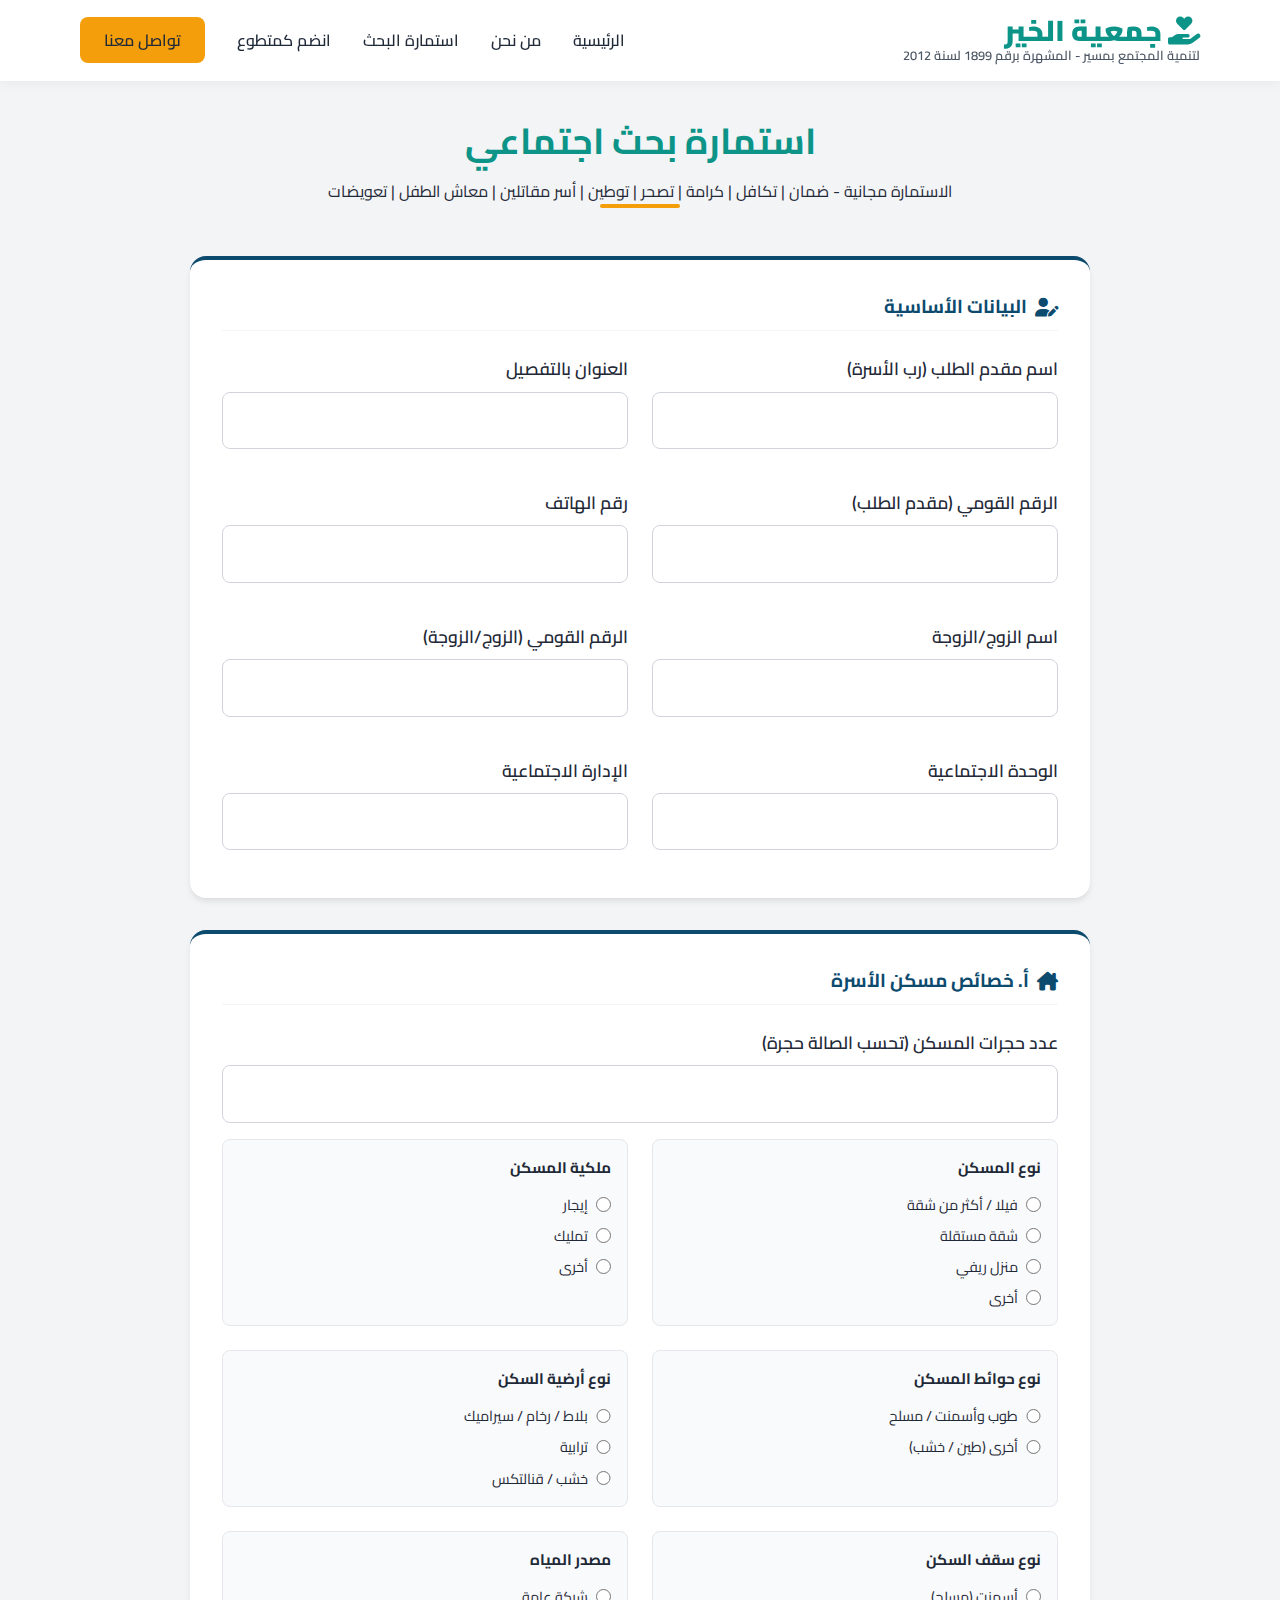
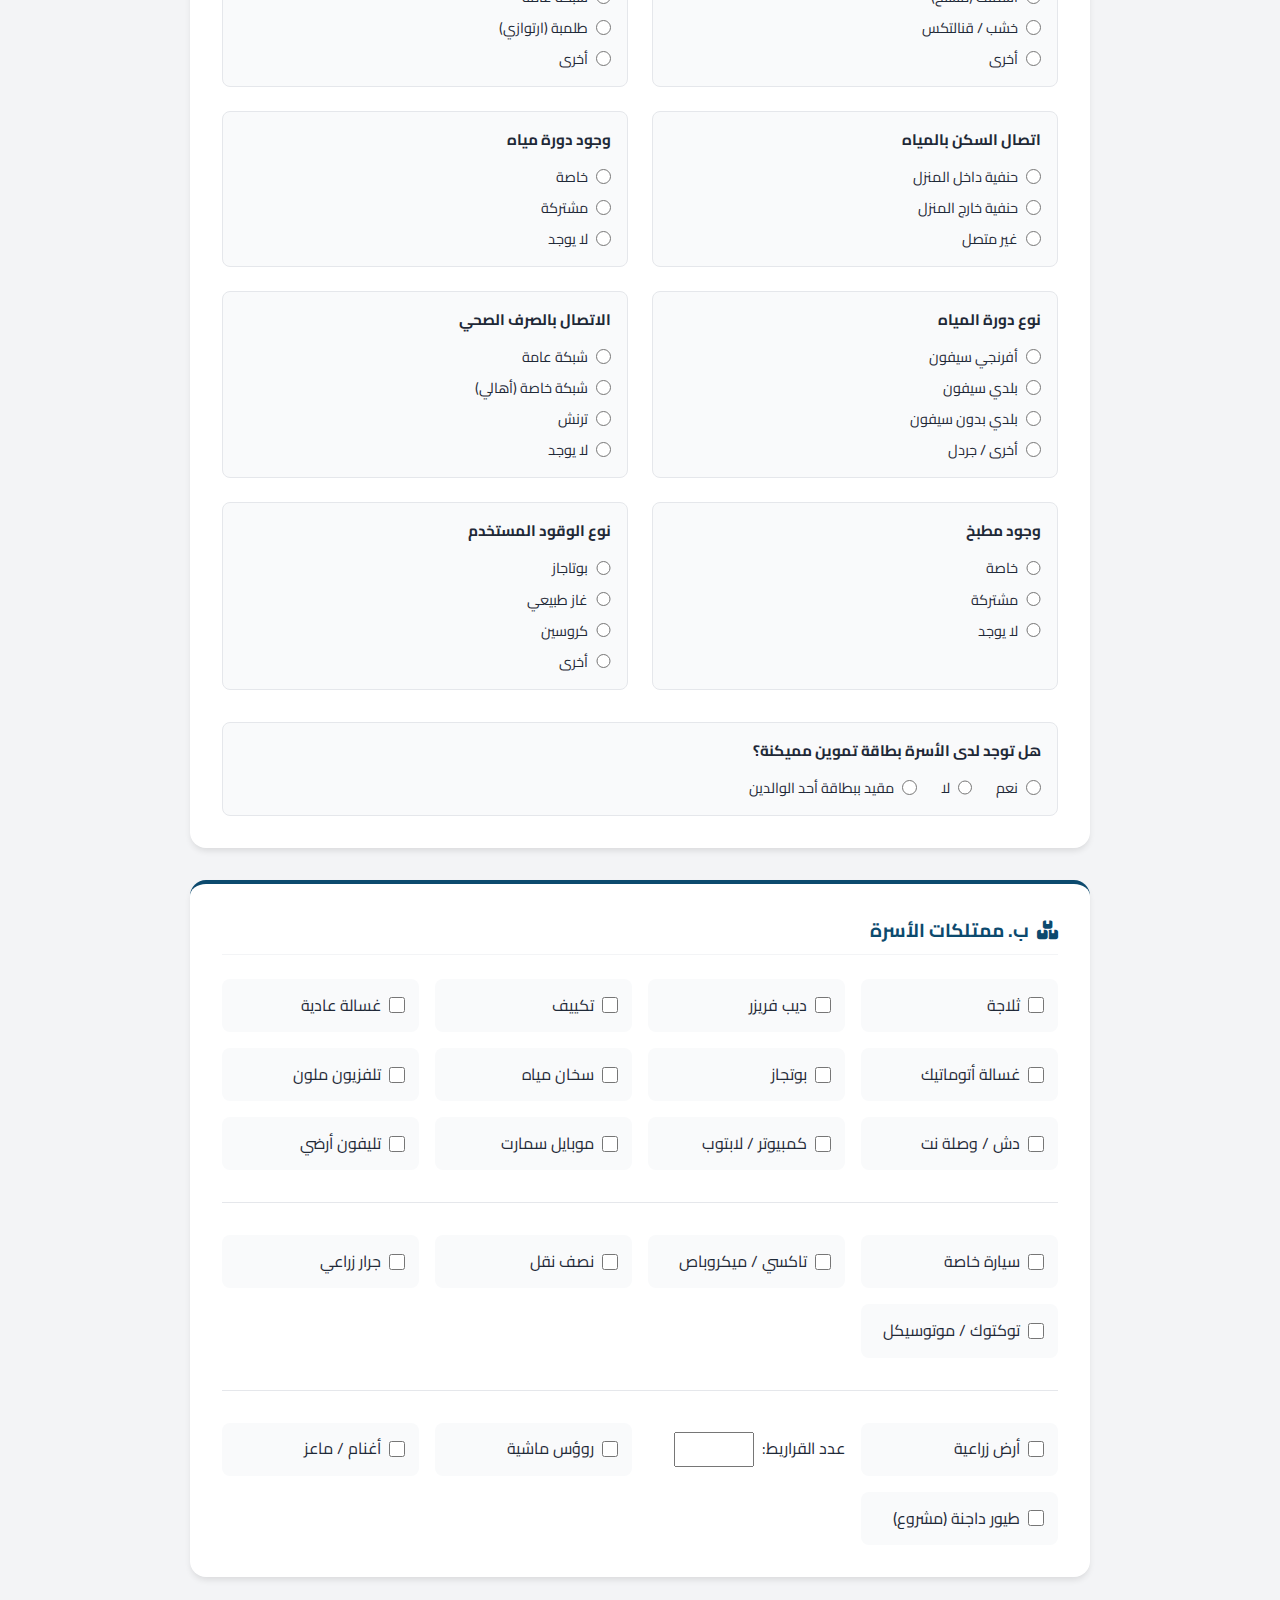
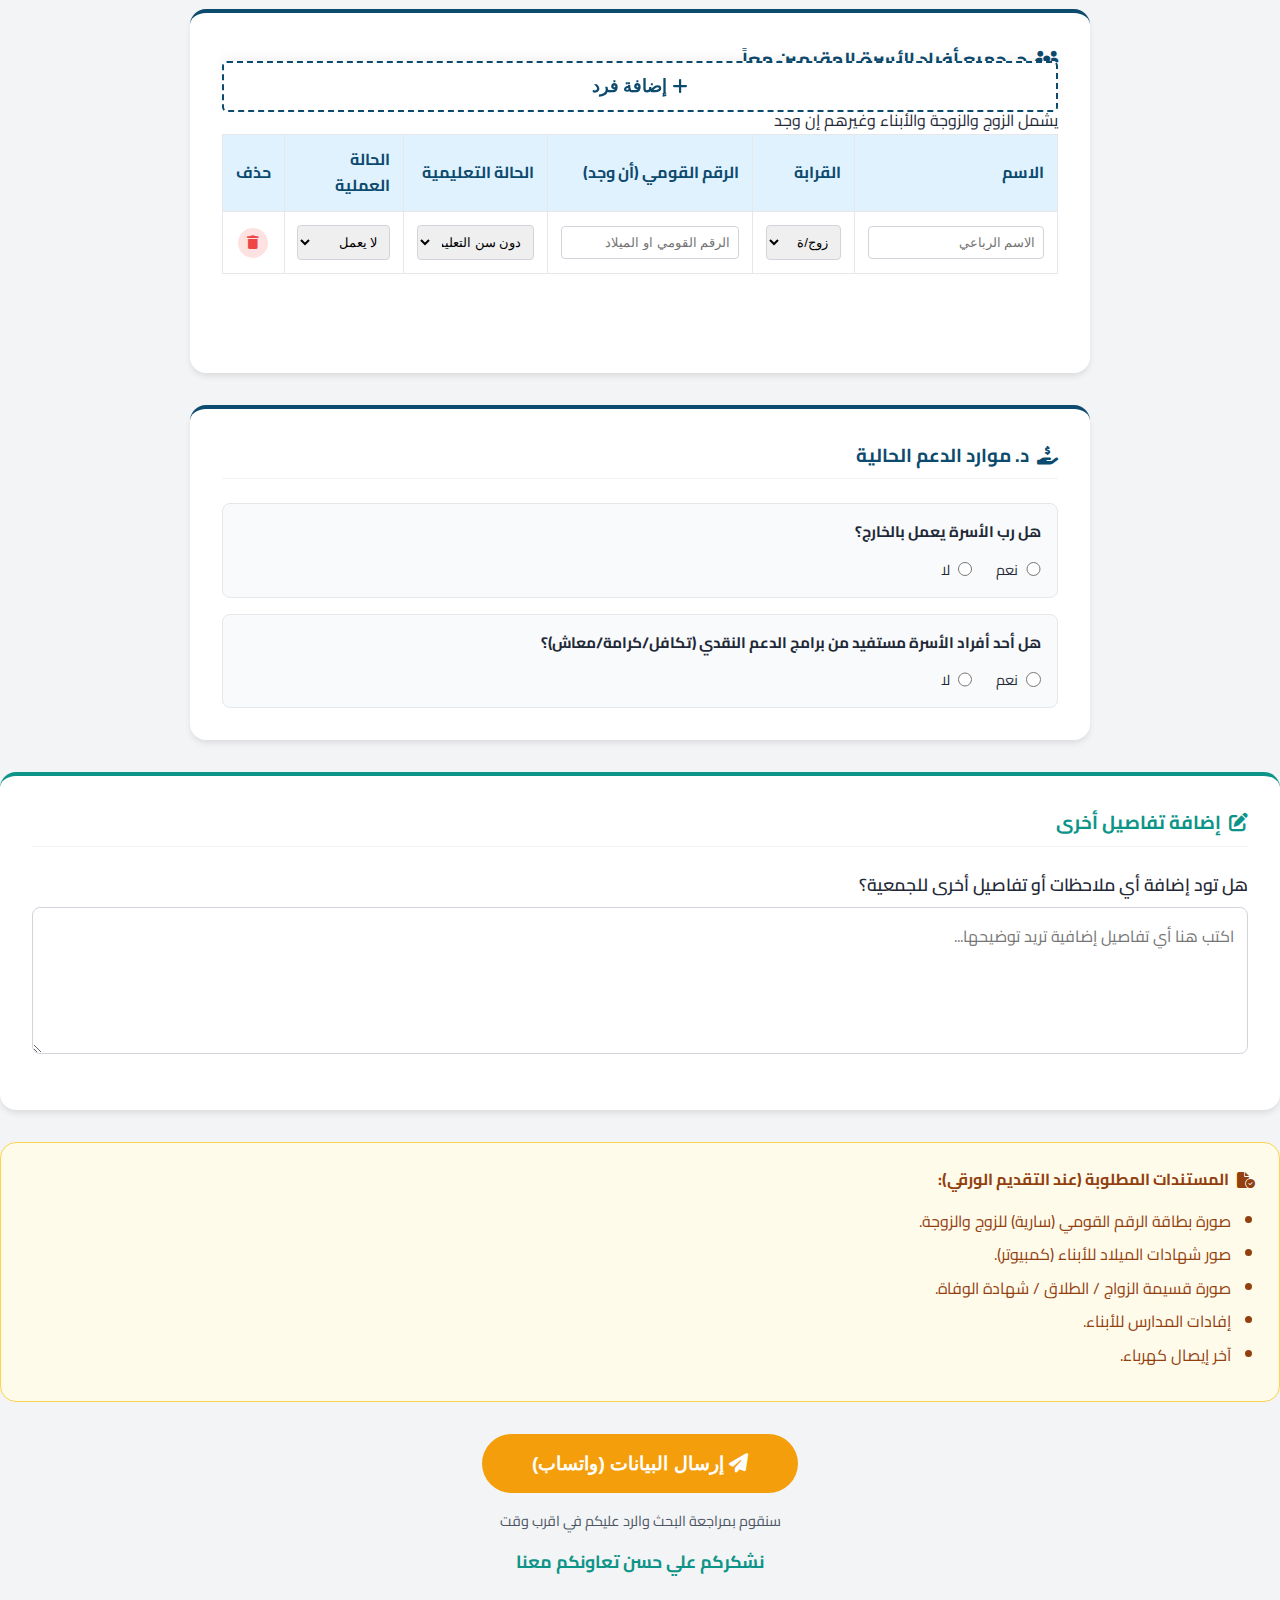
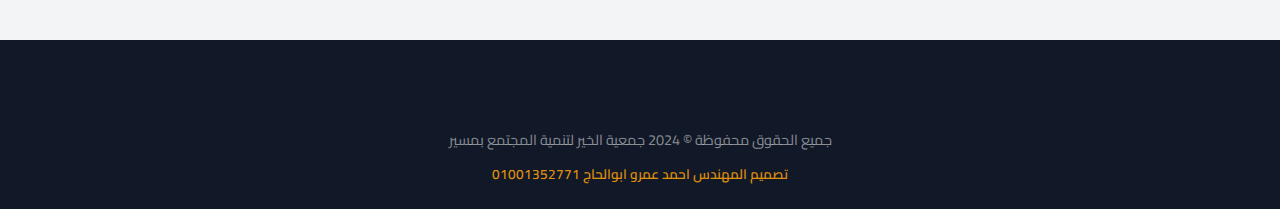
<file: application-form.html>
<!DOCTYPE html>
<html lang="ar" dir="rtl">

<head>
    <meta charset="UTF-8">
    <meta name="viewport" content="width=device-width, initial-scale=1.0">
    <title>استمارة بحث اجتماعي - جمعية الخير</title>

    <!-- Google Fonts -->
    <link rel="preconnect" href="https://fonts.googleapis.com">
    <link rel="preconnect" href="https://fonts.gstatic.com" crossorigin>
    <link href="https://fonts.googleapis.com/css2?family=Cairo:wght@300;400;600;700;900&display=swap" rel="stylesheet">

    <!-- Font Awesome -->
    <link rel="stylesheet" href="https://cdnjs.cloudflare.com/ajax/libs/font-awesome/6.4.0/css/all.min.css">

    <link rel="stylesheet" href="style.css?v=1.2">
    <style>
        /* Critical Form Styles Override */
        .form-group input,
        .form-group select,
        .form-group textarea {
            width: 100% !important;
            padding: 0.8rem;
            border: 1px solid #d1d5db;
            border-radius: 0.5rem;
            font-size: 1rem;
            background-color: #fff;
        }

        .grid-2 {
            display: grid;
            grid-template-columns: 1fr 1fr;
            gap: 1.5rem;
        }

        .form-card {
            background: #fff;
            padding: 2rem;
            border-radius: 1rem;
            box-shadow: 0 4px 6px -1px rgba(0, 0, 0, 0.1);
            margin-bottom: 2rem;
            border-top: 4px solid var(--primary-color, #0d9488);
        }

        @media (max-width: 768px) {
            .grid-2 {
                grid-template-columns: 1fr;
            }
        }
    </style>
</head>

<body>

    <!-- Header / Navbar -->
    <header class="main-header">
        <div class="container header-container">
            <div class="logo">
                <h1><i class="fa-solid fa-hand-holding-heart"></i> جمعية الخير</h1>
                <span class="sub-logo">لتنمية المجتمع بمسير - المشهرة برقم 1899 لسنة 2012</span>
            </div>
            <nav class="main-nav">
                <ul>
                    <li><a href="index.html">الرئيسية</a></li>
                    <li><a href="index.html#about">من نحن</a></li>
                    <li><a href="application-form.html">استمارة البحث</a></li>
                    <li><a href="volunteer-form.html">انضم كمتطوع</a></li>
                    <li><a href="index.html#contact" class="btn-donate">تواصل معنا</a></li>
                </ul>
            </nav>
            <button class="mobile-menu-btn"><i class="fa-solid fa-bars"></i></button>
        </div>
    </header>

    <!-- Form Section -->
    <section class="section form-section bg-light">
        <div class="container">
            <div class="section-header">
                <h2>استمارة بحث اجتماعي</h2>
                <p>الاستمارة مجانية - ضمان | تكافل | كرامة | تصحر | توطين | أسر مقاتلين | معاش الطفل | تعويضات</p>
                <div class="line"></div>
            </div>

            <form id="socialResearchForm" class="social-form">

                <!-- Personal Information -->
                <div class="form-card">
                    <h3><i class="fa-solid fa-user-pen"></i> البيانات الأساسية</h3>
                    <div class="grid-2">
                        <div class="form-group">
                            <label>اسم مقدم الطلب (رب الأسرة)</label>
                            <input type="text" name="applicant_name" required>
                        </div>
                        <div class="form-group">
                            <label>العنوان بالتفصيل</label>
                            <input type="text" name="address" required>
                        </div>
                        <div class="form-group">
                            <label>الرقم القومي (مقدم الطلب)</label>
                            <input type="text" inputmode="numeric" name="applicant_nid" maxlength="14" required>
                        </div>
                        <div class="form-group">
                            <label>رقم الهاتف</label>
                            <input type="tel" name="phone" required>
                        </div>
                        <div class="form-group">
                            <label>اسم الزوج/الزوجة</label>
                            <input type="text" name="spouse_name">
                        </div>
                        <div class="form-group">
                            <label>الرقم القومي (الزوج/الزوجة)</label>
                            <input type="text" inputmode="numeric" name="spouse_nid" maxlength="14">
                        </div>
                        <div class="form-group">
                            <label>الوحدة الاجتماعية</label>
                            <input type="text" name="social_unit">
                        </div>
                        <div class="form-group">
                            <label>الإدارة الاجتماعية</label>
                            <input type="text" name="social_admin">
                        </div>
                    </div>
                </div>

                <!-- Section A: Housing Characteristics -->
                <div class="form-card">
                    <h3><i class="fa-solid fa-house-chimney"></i> أ. خصائص مسكن الأسرة</h3>

                    <div class="form-group">
                        <label>عدد حجرات المسكن (تحسب الصالة حجرة)</label>
                        <input type="number" name="room_count" min="1" style="width: 100px;">
                    </div>

                    <div class="questions-grid">
                        <!-- Housing Type -->
                        <div class="question-box">
                            <label class="q-label">نوع المسكن</label>
                            <div class="q-options">
                                <label><input type="radio" name="house_type" value="فيلا أو أكثر من شقة"> فيلا / أكثر من
                                    شقة</label>
                                <label><input type="radio" name="house_type" value="شقة مستقلة"> شقة مستقلة</label>
                                <label><input type="radio" name="house_type" value="منزل ريفي"> منزل ريفي</label>
                                <label><input type="radio" name="house_type" value="أخرى"> أخرى</label>
                            </div>
                        </div>

                        <!-- Ownership -->
                        <div class="question-box">
                            <label class="q-label">ملكية المسكن</label>
                            <div class="q-options">
                                <label><input type="radio" name="ownership" value="إيجار"> إيجار</label>
                                <label><input type="radio" name="ownership" value="تمليك"> تمليك</label>
                                <label><input type="radio" name="ownership" value="أخرى"> أخرى</label>
                            </div>
                        </div>

                        <!-- Walls -->
                        <div class="question-box">
                            <label class="q-label">نوع حوائط المسكن</label>
                            <div class="q-options">
                                <label><input type="radio" name="walls" value="طوب وأسمنت / مسلح"> طوب وأسمنت /
                                    مسلح</label>
                                <label><input type="radio" name="walls" value="أخرى"> أخرى (طين / خشب)</label>
                            </div>
                        </div>

                        <!-- Floor -->
                        <div class="question-box">
                            <label class="q-label">نوع أرضية السكن</label>
                            <div class="q-options">
                                <label><input type="radio" name="floor" value="بلاط / رخام / سيراميك"> بلاط / رخام /
                                    سيراميك</label>
                                <label><input type="radio" name="floor" value="ترابية"> ترابية</label>
                                <label><input type="radio" name="floor" value="خشب / قنالتكس"> خشب / قنالتكس</label>
                            </div>
                        </div>

                        <!-- Roof -->
                        <div class="question-box">
                            <label class="q-label">نوع سقف السكن</label>
                            <div class="q-options">
                                <label><input type="radio" name="roof" value="أسمنت"> أسمنت (مسلح)</label>
                                <label><input type="radio" name="roof" value="خشب / قنالتكس"> خشب / قنالتكس</label>
                                <label><input type="radio" name="roof" value="أخرى"> أخرى</label>
                            </div>
                        </div>

                        <!-- Water Source -->
                        <div class="question-box">
                            <label class="q-label">مصدر المياه</label>
                            <div class="q-options">
                                <label><input type="radio" name="water_source" value="شبكة عامة"> شبكة عامة</label>
                                <label><input type="radio" name="water_source" value="طلمبة"> طلمبة (ارتوازي)</label>
                                <label><input type="radio" name="water_source" value="أخرى"> أخرى</label>
                            </div>
                        </div>

                        <!-- Water Connection -->
                        <div class="question-box">
                            <label class="q-label">اتصال السكن بالمياه</label>
                            <div class="q-options">
                                <label><input type="radio" name="water_conn" value="حنفية داخل المنزل"> حنفية داخل
                                    المنزل</label>
                                <label><input type="radio" name="water_conn" value="حنفية خارج المنزل"> حنفية خارج
                                    المنزل</label>
                                <label><input type="radio" name="water_conn" value="غير متصل"> غير متصل</label>
                            </div>
                        </div>

                        <!-- Toilet Presence -->
                        <div class="question-box">
                            <label class="q-label">وجود دورة مياه</label>
                            <div class="q-options">
                                <label><input type="radio" name="toilet_exist" value="خاصة"> خاصة</label>
                                <label><input type="radio" name="toilet_exist" value="مشتركة"> مشتركة</label>
                                <label><input type="radio" name="toilet_exist" value="لا يوجد"> لا يوجد</label>
                            </div>
                        </div>

                        <!-- Toilet Type -->
                        <div class="question-box">
                            <label class="q-label">نوع دورة المياه</label>
                            <div class="q-options">
                                <label><input type="radio" name="toilet_type" value="أفرنجي سيفون"> أفرنجي سيفون</label>
                                <label><input type="radio" name="toilet_type" value="بلدي سيفون"> بلدي سيفون</label>
                                <label><input type="radio" name="toilet_type" value="بلدي بدون سيفون"> بلدي بدون
                                    سيفون</label>
                                <label><input type="radio" name="toilet_type" value="أخرى"> أخرى / جردل</label>
                            </div>
                        </div>

                        <!-- Sewage -->
                        <div class="question-box">
                            <label class="q-label">الاتصال بالصرف الصحي</label>
                            <div class="q-options">
                                <label><input type="radio" name="sewage" value="شبكة عامة"> شبكة عامة</label>
                                <label><input type="radio" name="sewage" value="شبكة خاصة"> شبكة خاصة (أهالي)</label>
                                <label><input type="radio" name="sewage" value="ترنش"> ترنش</label>
                                <label><input type="radio" name="sewage" value="لا يوجد"> لا يوجد</label>
                            </div>
                        </div>

                        <!-- Kitchen -->
                        <div class="question-box">
                            <label class="q-label">وجود مطبخ</label>
                            <div class="q-options">
                                <label><input type="radio" name="kitchen" value="خاصة"> خاصة</label>
                                <label><input type="radio" name="kitchen" value="مشتركة"> مشتركة</label>
                                <label><input type="radio" name="kitchen" value="لا يوجد"> لا يوجد</label>
                            </div>
                        </div>

                        <!-- Cooking Fuel -->
                        <div class="question-box">
                            <label class="q-label">نوع الوقود المستخدم</label>
                            <div class="q-options">
                                <label><input type="radio" name="fuel" value="بوتاجاز"> بوتاجاز</label>
                                <label><input type="radio" name="fuel" value="غاز طبيعي"> غاز طبيعي</label>
                                <label><input type="radio" name="fuel" value="كروسين"> كروسين</label>
                                <label><input type="radio" name="fuel" value="أخرى"> أخرى</label>
                            </div>
                        </div>
                    </div>

                    <!-- Ration Card Special -->
                    <div class="question-box full-width mt-2">
                        <label class="q-label">هل توجد لدى الأسرة بطاقة تموين مميكنة؟</label>
                        <div class="q-options inline-options">
                            <label><input type="radio" name="ration_card" value="نعم" onclick="toggleRation(true)">
                                نعم</label>
                            <label><input type="radio" name="ration_card" value="لا" onclick="toggleRation(false)">
                                لا</label>
                            <label><input type="radio" name="ration_card" value="مقيد ببطاقة الوالد"
                                    onclick="toggleRation(false)"> مقيد ببطاقة أحد الوالدين</label>
                        </div>
                        <div id="rationDetails" class="hidden-field mt-1">
                            <label>رقم بطاقة التموين:</label>
                            <input type="text" inputmode="numeric" name="ration_number" maxlength="16">
                            <label class="ml-1">اسم مكتب التموين:</label>
                            <input type="text" name="ration_office">
                        </div>
                    </div>
                </div>

                <!-- Section B: Possessions -->
                <div class="form-card">
                    <h3><i class="fa-solid fa-boxes-stacked"></i> ب. ممتلكات الأسرة</h3>
                    <div class="possessions-grid">
                        <label class="checkbox-item"><input type="checkbox" name="possession" value="ثلاجة">
                            ثلاجة</label>
                        <label class="checkbox-item"><input type="checkbox" name="possession" value="ديب فريزر"> ديب
                            فريزر</label>
                        <label class="checkbox-item"><input type="checkbox" name="possession" value="تكييف">
                            تكييف</label>
                        <label class="checkbox-item"><input type="checkbox" name="possession" value="غسالة عادية"> غسالة
                            عادية</label>
                        <label class="checkbox-item"><input type="checkbox" name="possession" value="غسالة أتوماتيك">
                            غسالة أتوماتيك</label>
                        <label class="checkbox-item"><input type="checkbox" name="possession" value="بوتجاز">
                            بوتجاز</label>
                        <label class="checkbox-item"><input type="checkbox" name="possession" value="سخان مياه"> سخان
                            مياه</label>
                        <label class="checkbox-item"><input type="checkbox" name="possession" value="تلفزيون ملون">
                            تلفزيون ملون</label>
                        <label class="checkbox-item"><input type="checkbox" name="possession" value="دش / وصلة"> دش /
                            وصلة نت</label>
                        <label class="checkbox-item"><input type="checkbox" name="possession" value="كمبيوتر / لابتوب">
                            كمبيوتر / لابتوب</label>
                        <label class="checkbox-item"><input type="checkbox" name="possession" value="موبايل سمارت">
                            موبايل سمارت</label>
                        <label class="checkbox-item"><input type="checkbox" name="possession" value="تليفون أرضي">
                            تليفون أرضي</label>

                        <div class="divider"></div>

                        <label class="checkbox-item"><input type="checkbox" name="possession" value="سيارة خاصة"> سيارة
                            خاصة</label>
                        <label class="checkbox-item"><input type="checkbox" name="possession" value="تاكسي / ميكروباص">
                            تاكسي / ميكروباص</label>
                        <label class="checkbox-item"><input type="checkbox" name="possession" value="نصف نقل"> نصف
                            نقل</label>
                        <label class="checkbox-item"><input type="checkbox" name="possession" value="جرار زراعي"> جرار
                            زراعي</label>
                        <label class="checkbox-item"><input type="checkbox" name="possession" value="توكتوك / موتوسيكل">
                            توكتوك / موتوسيكل</label>

                        <div class="divider"></div>

                        <label class="checkbox-item"><input type="checkbox" name="possession" value="أرض زراعية"> أرض
                            زراعية</label>
                        <div class="inline-input-group">
                            <label>عدد القراريط:</label>
                            <input type="number" name="land_amount" style="width: 80px;">
                        </div>

                        <label class="checkbox-item"><input type="checkbox" name="possession" value="روؤس ماشية"> روؤس
                            ماشية</label>
                        <label class="checkbox-item"><input type="checkbox" name="possession" value="أغنام / ماعز">
                            أغنام / ماعز</label>
                        <label class="checkbox-item"><input type="checkbox" name="possession" value="طيور داجنة"> طيور
                            داجنة (مشروع)</label>
                    </div>
                </div>

                <!-- Section D: Family Members -->
                <div class="form-card">
                    <h3><i class="fa-solid fa-users"></i> ج. جميع أفراد الأسرة المقيمين معاً</h3>
                    <p class="hint">يشمل الزوج والزوجة والأبناء وغيرهم إن وجد</p>

                    <div class="table-responsive">
                        <table class="family-table" id="familyTable">
                            <thead>
                                <tr>
                                    <th>الاسم</th>
                                    <th>القرابة</th>
                                    <th>الرقم القومي (أن وجد)</th>
                                    <th>الحالة التعليمية</th>
                                    <th>الحالة العملية</th>
                                    <th>حذف</th>
                                </tr>
                            </thead>
                            <tbody>
                                <!-- Rows will be added dynamically -->
                            </tbody>
                        </table>
                    </div>
                    <button type="button" class="btn btn-outline btn-sm sticky-add-btn" onclick="addFamilyRow()">
                        <i class="fa-solid fa-plus"></i> إضافة فرد
                    </button>
                </div>

                <!-- Section C: Support -->
                <div class="form-card">
                    <h3><i class="fa-solid fa-hand-holding-dollar"></i> د. موارد الدعم الحالية</h3>

                    <div class="question-box full-width">
                        <label class="q-label">هل رب الأسرة يعمل بالخارج؟</label>
                        <div class="q-options inline-options">
                            <label><input type="radio" name="work_abroad" value="نعم"> نعم</label>
                            <label><input type="radio" name="work_abroad" value="لا"> لا</label>
                        </div>
                    </div>

                    <div class="question-box full-width mt-1">
                        <label class="q-label">هل أحد أفراد الأسرة مستفيد من برامج الدعم النقدي
                            (تكافل/كرامة/معاش)؟</label>
                        <div class="q-options inline-options">
                            <label><input type="radio" name="cash_support" value="نعم" onclick="toggleSupport(true)">
                                نعم</label>
                            <label><input type="radio" name="cash_support" value="لا" onclick="toggleSupport(false)">
                                لا</label>
                        </div>
                        <div id="supportDetails" class="hidden-field mt-1">
                            <label>أسماء المستفيدين:</label>
                            <textarea name="beneficiaries" rows="2" placeholder="الاسم ونوع الدعم..."></textarea>
                        </div>
                    </div>
                </div>

        </div>

        <!-- Section: Additional Details -->
        <div class="form-card">
            <h3><i class="fa-solid fa-pen-to-square"></i> إضافة تفاصيل أخرى</h3>
            <div class="form-group">
                <label>هل تود إضافة أي ملاحظات أو تفاصيل أخرى للجمعية؟</label>
                <textarea name="additional_notes" rows="4"
                    placeholder="اكتب هنا أي تفاصيل إضافية تريد توضيحها..."></textarea>
            </div>
        </div>

        <!-- Documents Warning -->
        <div class="alert-box">
            <h4><i class="fa-solid fa-file-circle-check"></i> المستندات المطلوبة (عند التقديم الورقي):</h4>
            <ul>
                <li>صورة بطاقة الرقم القومي (سارية) للزوج والزوجة.</li>
                <li>صور شهادات الميلاد للأبناء (كمبيوتر).</li>
                <li>صورة قسيمة الزواج / الطلاق / شهادة الوفاة.</li>
                <li>إفادات المدارس للأبناء.</li>
                <li>آخر إيصال كهرباء.</li>
            </ul>
        </div>

        <!-- Submit -->
        <div class="form-actions">
            <button type="submit" class="btn btn-primary btn-large">
                <i class="fa-solid fa-paper-plane"></i> إرسال البيانات (واتساب)
            </button>
            <p class="mt-1" style="color: var(--text-light); font-size: 0.9rem; margin-top: 1rem;">سنقوم بمراجعة
                البحث والرد عليكم في اقرب وقت</p>
            <p class="mt-1"
                style="color: var(--primary-color); font-weight: bold; font-size: 1.1rem; margin-top: 1rem; text-align: center;">
                نشكركم علي حسن تعاونكم معنا</p>
        </div>

        </form>
        </div>
    </section>

    <!-- Footer -->
    <footer class="main-footer">
        <div class="container">
            <div class="footer-bottom">
                <p>جميع الحقوق محفوظة &copy; 2024 جمعية الخير لتنمية المجتمع بمسير</p>
                <p class="designer-credit">تصميم المهندس احمد عمرو ابوالحاج <span dir="ltr">01001352771</span></p>
            </div>
        </div>
    </footer>

    <script>
        // Toggle Ration Field
        function toggleRation(show) {
            document.getElementById('rationDetails').style.display = show ? 'block' : 'none';
        }

        // Toggle Support Field
        function toggleSupport(show) {
            document.getElementById('supportDetails').style.display = show ? 'block' : 'none';
        }

        // Dynamic Family Table
        function addFamilyRow() {
            const tbody = document.querySelector('#familyTable tbody');
            const row = document.createElement('tr');

            row.innerHTML = `
                <td><input type="text" placeholder="الاسم الرباعي" required></td>
                <td>
                    <select>
                        <option value="زوج/ة">زوج/ة</option>
                        <option value="ابن/ة">ابن/ة</option>
                        <option value="أب/أم">أب/أم</option>
                        <option value="أخ/أخت">أخ/أخت</option>
                        <option value="حفيد/ة">حفيد/ة</option>
                    </select>
                </td>
                <td><input type="text" placeholder="الرقم القومي او الميلاد"></td>
                <td>
                    <select>
                        <option value="دون سن التعليم">دون سن التعليم</option>
                        <option value="أمي">أمي</option>
                        <option value="يقرأ ويكتب">يقرأ ويكتب</option>
                        <option value="ابتدائي">ابتدائي</option>
                        <option value="عدادي">إعدادي</option>
                        <option value="ثانوي">ثانوي / دبلوم</option>
                        <option value="جامعي">جامعي</option>
                    </select>
                </td>
                <td>
                     <select>
                        <option value="لا يعمل">لا يعمل</option>
                        <option value="يعمل">يعمل</option>
                        <option value="طالب">طالب</option>
                        <option value="ربة منزل">ربة منزل</option>
                        <option value="بالخارج">بالخارج</option>
                    </select>
                </td>
                <td><button type="button" class="btn-delete" onclick="this.closest('tr').remove()"><i class="fa-solid fa-trash"></i></button></td>
            `;
            tbody.appendChild(row);
        }

        // Add initial row
        addFamilyRow();

        // Form Submit to WhatsApp
        document.getElementById('socialResearchForm').addEventListener('submit', function (e) {
            e.preventDefault();

            const formData = new FormData(this);
            // Replace logic to send EVERYTHING in Table Format
            let text = "*استمارة بحث اجتماعي جديدة*\n\n";

            // 1. البيانات الأســـاســـية
            text += "📍 *البيانات الأساسية:*\n";
            text += "```\n";
            text += `الاسم   : ${formData.get('applicant_name') || '-'}\n`;
            text += `العنوان : ${formData.get('address') || '-'}\n`;
            text += `تليفون  : ${formData.get('phone') || '-'}\n`;
            text += `ر.ق (ط) : ${formData.get('applicant_nid') || '-'}\n`;
            text += `الزوج/ة : ${formData.get('spouse_name') || '-'}\n`;
            text += `ر.ق (ز) : ${formData.get('spouse_nid') || '-'}\n`;
            text += `الوحدة  : ${formData.get('social_unit') || '-'}\n`;
            text += `الإدارة : ${formData.get('social_admin') || '-'}\n`;
            text += "```\n\n";

            // 2. خصائص السكـــن
            text += "🏠 *خصائص المسكن:*\n";
            text += "```\n";
            text += `الغرف: ${formData.get('room_count')} | الملكية: ${formData.get('ownership')}\n`;
            text += `النوع: ${formData.get('house_type')}\n`;
            text += `الحوائط: ${formData.get('walls')}\n`;
            text += `الأرضية: ${formData.get('floor')}\n`;
            text += `السقف: ${formData.get('roof')}\n`;
            text += `مياه: ${formData.get('water_source')} (${formData.get('water_conn')})\n`;
            text += `حمام: ${formData.get('toilet_exist')} (${formData.get('toilet_type')})\n`;
            text += `صرف: ${formData.get('sewage')} | مطبخ: ${formData.get('kitchen')}\n`;
            text += `وقود: ${formData.get('fuel')}\n`;
            text += "```\n";

            // Ration
            text += "💳 *التموين:*\n";
            text += "```\n";
            text += `بطاقة: ${formData.get('ration_card') || '-'}\n`;
            if (formData.get('ration_card') === 'نعم') {
                text += `رقم: ${formData.get('ration_number') || '-'} (مكتب: ${formData.get('ration_office') || '-'})\n`;
            }
            text += "```\n\n";

            // 3. الممتلـــكات
            text += "📺 *الممتلكات:*\n";
            const possessions = formData.getAll('possession');
            if (possessions.length > 0) {
                text += "```\n";
                text += possessions.join('، ') + "\n";
                text += "```\n";
            } else {
                text += "لا يوجد\n";
            }
            if (formData.get('land_amount')) text += `🌾 أرض زراعية: ${formData.get('land_amount')} قيراط\n`;
            text += "\n";

            // 4. Family Members
            text += "👨‍👩‍👧‍👦 *أفراد الأسرة:*\n";
            const rows = document.querySelectorAll('#familyTable tbody tr');
            if (rows.length > 0) {
                text += "```\n";
                rows.forEach((row, index) => {
                    const inputs = row.querySelectorAll('input, select');
                    if (inputs[0].value) {
                        // Format: #1 Name
                        //         Relation | Education
                        //         Job
                        text += `#${index + 1}: ${inputs[0].value}\n`;
                        text += `    ${inputs[1].value} | ${inputs[3].value}\n`;
                        text += `    ${inputs[4].value}\n`;
                        text += "------------------\n";
                    }
                });
                text += "```\n";
            } else {
                text += "لم يتم تسجيل أفراد\n\n";
            }

            // 5. Support
            text += "💰 *الدعم:*\n";
            text += `عمل بالخارج: ${formData.get('work_abroad') || '-'}\n`;
            text += `دعم نقدي: ${formData.get('cash_support') || '-'}\n`;
            if (formData.get('cash_support') === 'نعم') {
                text += `المستفيد: ${formData.get('beneficiaries') || '-'}\n`;
            }

            // Additional Notes
            const notes = formData.get('additional_notes');
            if (notes && notes.trim() !== '') {
                text += "\n📝 *تفاصيل أخرى:*\n";
                text += `${notes}\n`;
            }

            // Redirect to WhatsApp - use encodeURIComponent strictly for the value
            const waNumber = "201008932324";
            window.open(`https://wa.me/${waNumber}?text=${encodeURIComponent(text)}`, '_blank');
        });
    </script>
</body>

</html>
</file>
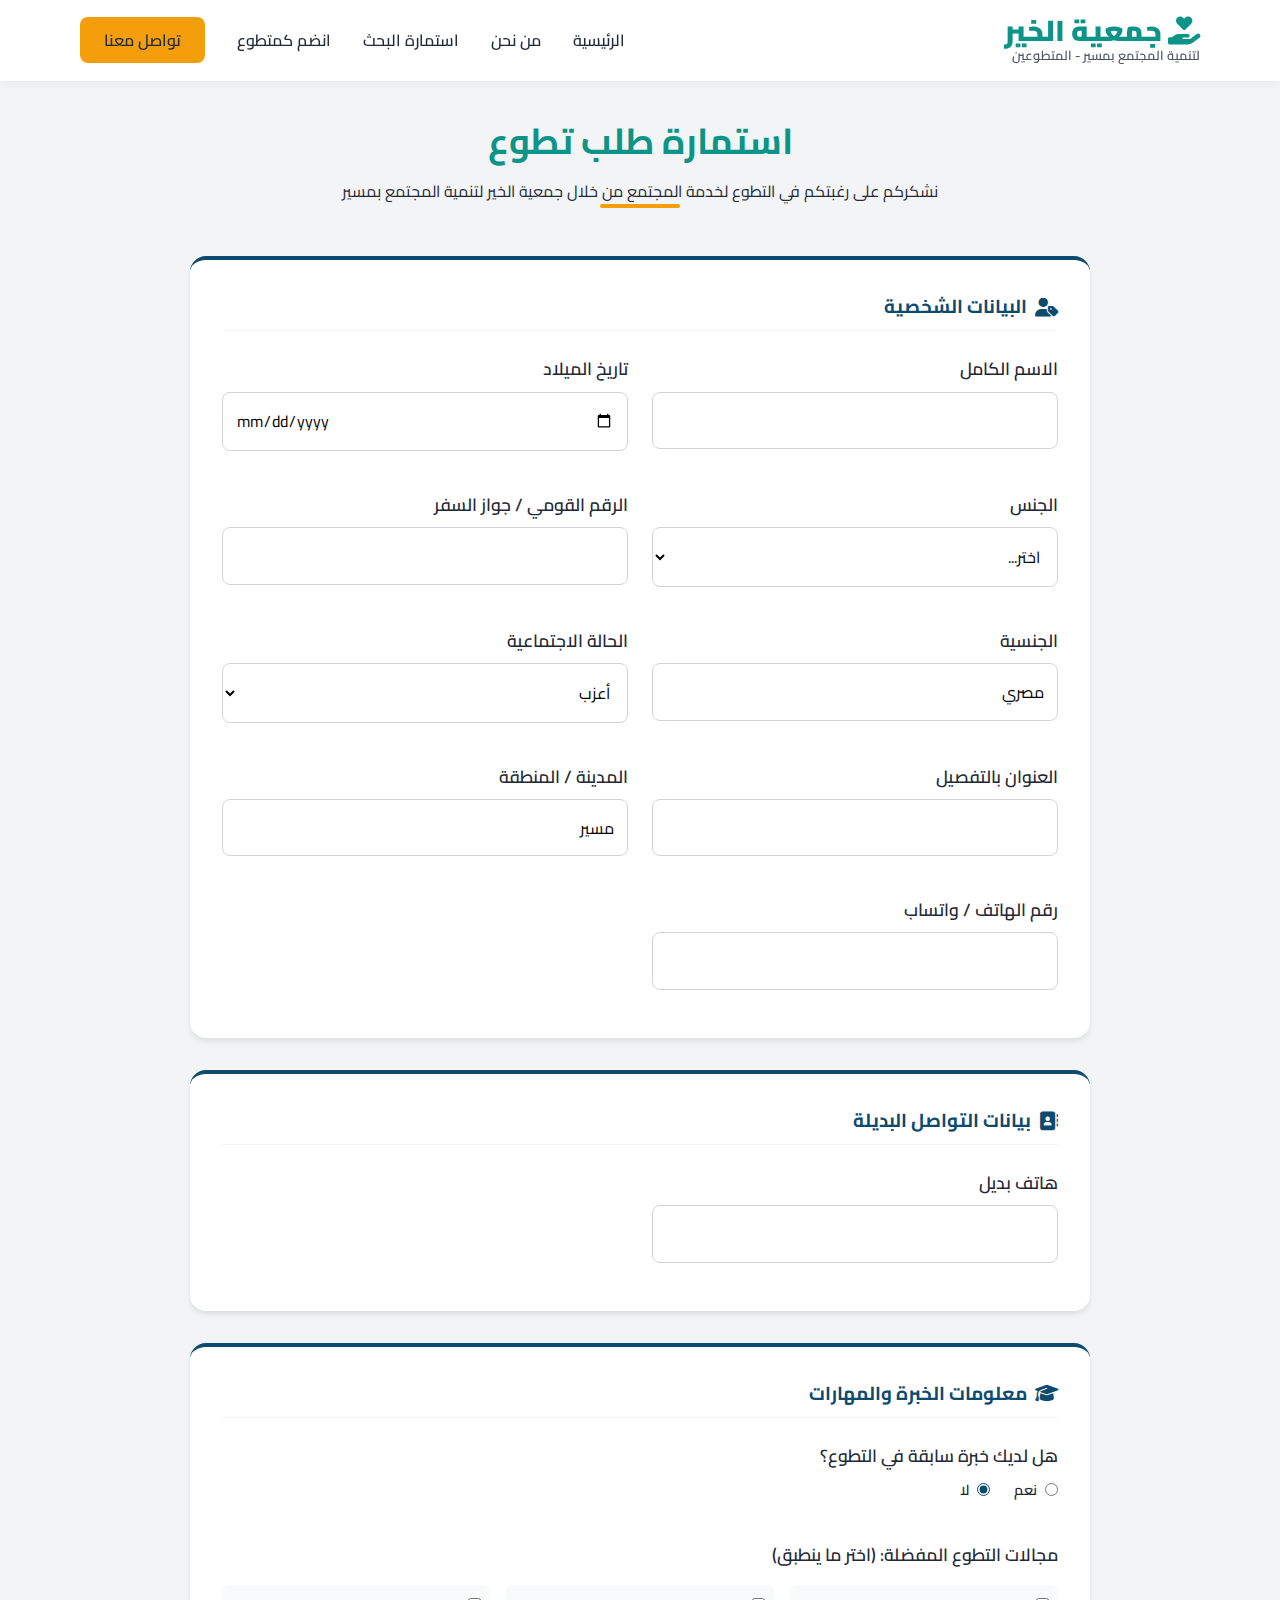
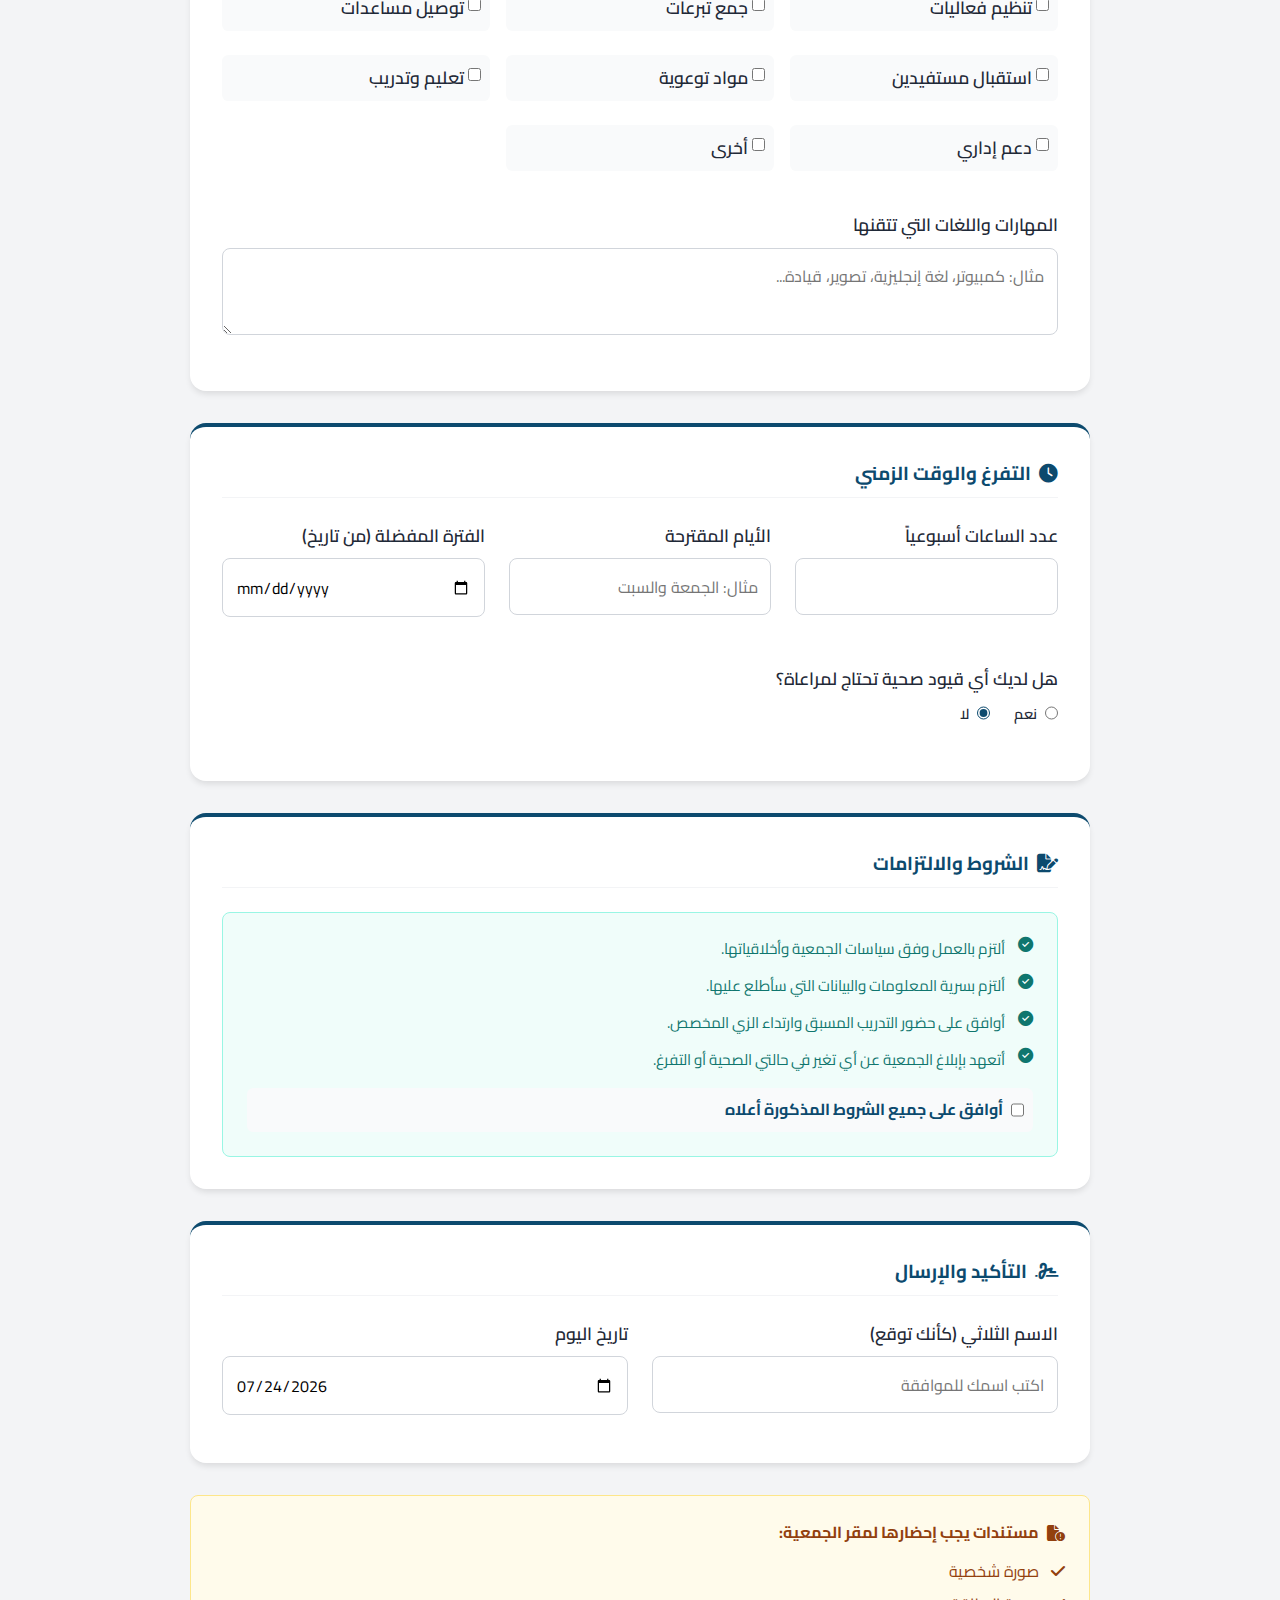
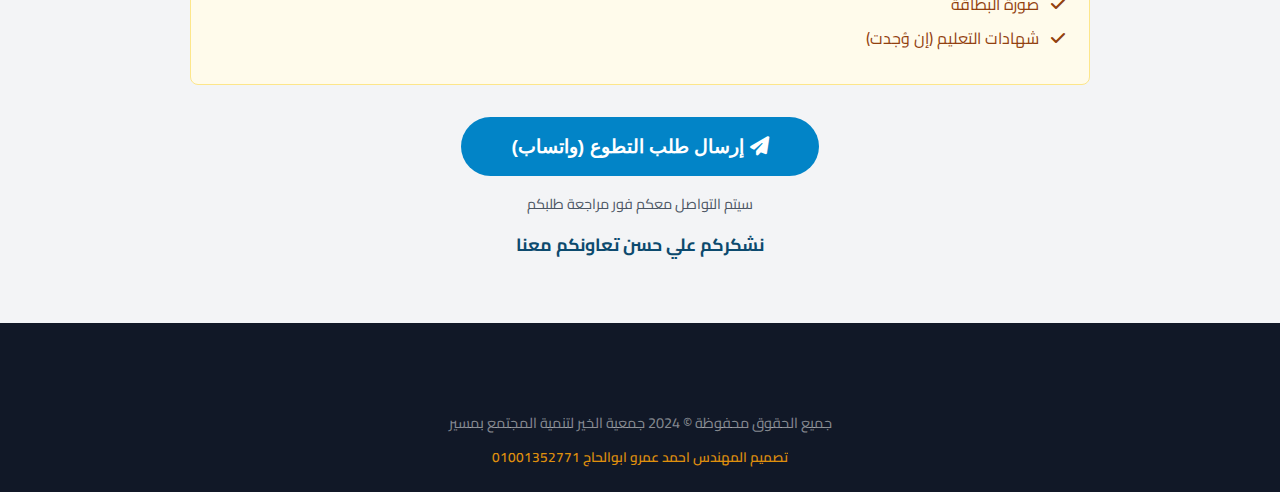
<file: volunteer-form.html>
<!DOCTYPE html>
<html lang="ar" dir="rtl">

<head>
    <meta charset="UTF-8">
    <meta name="viewport" content="width=device-width, initial-scale=1.0">
    <title>استمارة تطوع - جمعية الخير</title>

    <!-- Google Fonts -->
    <link rel="preconnect" href="https://fonts.googleapis.com">
    <link rel="preconnect" href="https://fonts.gstatic.com" crossorigin>
    <link href="https://fonts.googleapis.com/css2?family=Cairo:wght@300;400;600;700;900&display=swap" rel="stylesheet">

    <!-- Font Awesome -->
    <link rel="stylesheet" href="https://cdnjs.cloudflare.com/ajax/libs/font-awesome/6.4.0/css/all.min.css">

    <link rel="stylesheet" href="style.css?v=1.2">
    <style>
        /* Critical Form Styles Override */
        .form-group input,
        .form-group select,
        .form-group textarea {
            width: 100% !important;
            padding: 0.8rem;
            border: 1px solid #d1d5db;
            border-radius: 0.5rem;
            font-size: 1rem;
            background-color: #fff;
        }

        .grid-2 {
            display: grid;
            grid-template-columns: 1fr 1fr;
            gap: 1.5rem;
        }

        .grid-3 {
            display: grid;
            grid-template-columns: repeat(3, 1fr);
            gap: 1.5rem;
        }

        .form-card {
            background: #fff;
            padding: 2rem;
            border-radius: 1rem;
            box-shadow: 0 4px 6px -1px rgba(0, 0, 0, 0.1);
            margin-bottom: 2rem;
            border-top: 4px solid var(--primary-color, #0d9488);
        }

        .checkbox-group {
            display: grid;
            grid-template-columns: repeat(auto-fill, minmax(200px, 1fr));
            gap: 1rem;
            margin-top: 1rem;
        }

        .checkbox-item {
            display: flex;
            align-items: center;
            gap: 0.5rem;
            cursor: pointer;
            padding: 0.5rem;
            border-radius: 0.4rem;
            transition: background 0.3s;
        }

        .checkbox-item:hover {
            background: #f3f4f6;
        }

        .checkbox-item input {
            width: auto !important;
        }

        .hidden-field {
            display: none;
            margin-top: 1rem;
            padding: 1rem;
            background: #f8fafc;
            border-radius: 0.5rem;
            border: 1px dashed #cbd5e1;
        }

        .agreement-section {
            background: #f0fdfa;
            padding: 1.5rem;
            border-radius: 0.5rem;
            border: 1px solid #99f6e4;
            margin-top: 1rem;
        }

        .agreement-item {
            display: flex;
            gap: 0.8rem;
            margin-bottom: 0.8rem;
            font-size: 0.95rem;
            color: #0f766e;
        }

        @media (max-width: 768px) {

            .grid-2,
            .grid-3 {
                grid-template-columns: 1fr;
            }
        }
    </style>
</head>

<body>

    <!-- Header / Navbar -->
    <header class="main-header">
        <div class="container header-container">
            <div class="logo">
                <h1><i class="fa-solid fa-hand-holding-heart"></i> جمعية الخير</h1>
                <span class="sub-logo">لتنمية المجتمع بمسير - المتطوعين</span>
            </div>
            <nav class="main-nav">
                <ul>
                    <li><a href="index.html">الرئيسية</a></li>
                    <li><a href="index.html#about">من نحن</a></li>
                    <li><a href="application-form.html">استمارة البحث</a></li>
                    <li><a href="volunteer-form.html">انضم كمتطوع</a></li>
                    <li><a href="index.html#contact" class="btn-donate">تواصل معنا</a></li>
                </ul>
            </nav>
            <button class="mobile-menu-btn"><i class="fa-solid fa-bars"></i></button>
        </div>
    </header>

    <!-- Form Section -->
    <section class="section form-section bg-light">
        <div class="container">
            <div class="section-header">
                <h2>استمارة طلب تطوع</h2>
                <p>نشكركم على رغبتكم في التطوع لخدمة المجتمع من خلال جمعية الخير لتنمية المجتمع بمسير</p>
                <div class="line"></div>
            </div>

            <form id="volunteerForm" class="social-form">

                <!-- Personal Information -->
                <div class="form-card">
                    <h3><i class="fa-solid fa-user-tag"></i> البيانات الشخصية</h3>
                    <div class="grid-2">
                        <div class="form-group">
                            <label>الاسم الكامل</label>
                            <input type="text" name="full_name" required>
                        </div>
                        <div class="form-group">
                            <label>تاريخ الميلاد</label>
                            <input type="date" name="birth_date" required>
                        </div>
                        <div class="form-group">
                            <label>الجنس</label>
                            <select name="gender" required>
                                <option value="">اختر...</option>
                                <option value="ذكر">ذكر</option>
                                <option value="أنثى">أنثى</option>
                            </select>
                        </div>
                        <div class="form-group">
                            <label>الرقم القومي / جواز السفر</label>
                            <input type="text" name="id_number" required>
                        </div>
                        <div class="form-group">
                            <label>الجنسية</label>
                            <input type="text" name="nationality" value="مصري">
                        </div>
                        <div class="form-group">
                            <label>الحالة الاجتماعية</label>
                            <select name="marital_status">
                                <option value="أعزب">أعزب</option>
                                <option value="متزوج">متزوج</option>
                                <option value="أخرى">أخرى</option>
                            </select>
                        </div>
                        <div class="form-group">
                            <label>العنوان بالتفصيل</label>
                            <input type="text" name="address" required>
                        </div>
                        <div class="form-group">
                            <label>المدينة / المنطقة</label>
                            <input type="text" name="city" value="مسير">
                        </div>
                        <div class="form-group">
                            <label>رقم الهاتف / واتساب</label>
                            <input type="tel" name="phone" required>
                        </div>
                    </div>
                </div>

                <!-- Alternative Contact -->
                <div class="form-card">
                    <h3><i class="fa-solid fa-address-book"></i> بيانات التواصل البديلة</h3>
                    <div class="grid-2">
                        <div class="form-group">
                            <label>هاتف بديل</label>
                            <input type="tel" name="alt_phone">
                        </div>
                    </div>
                </div>

                <!-- Experience & Skills -->
                <div class="form-card">
                    <h3><i class="fa-solid fa-graduation-cap"></i> معلومات الخبرة والمهارات</h3>

                    <div class="form-group">
                        <label>هل لديك خبرة سابقة في التطوع؟</label>
                        <div class="q-options inline-options">
                            <label><input type="radio" name="experience_exist" value="نعم"
                                    onclick="toggleField('expDetails', true)"> نعم</label>
                            <label><input type="radio" name="experience_exist" value="لا"
                                    onclick="toggleField('expDetails', false)" checked> لا</label>
                        </div>
                        <div id="expDetails" class="hidden-field">
                            <label>اذكر تفاصيل الخبرة السابقة:</label>
                            <textarea name="experience_text" rows="3"></textarea>
                        </div>
                    </div>

                    <div class="form-group mt-2">
                        <label>مجالات التطوع المفضلة: (اختر ما ينطبق)</label>
                        <div class="checkbox-group">
                            <label class="checkbox-item"><input type="checkbox" name="interests" value="تنظيم فعاليات">
                                تنظيم فعاليات</label>
                            <label class="checkbox-item"><input type="checkbox" name="interests" value="جمع تبرعات"> جمع
                                تبرعات</label>
                            <label class="checkbox-item"><input type="checkbox" name="interests" value="توصيل مساعدات">
                                توصيل مساعدات</label>
                            <label class="checkbox-item"><input type="checkbox" name="interests"
                                    value="تهيئة واستقبال المستفيدين"> استقبال مستفيدين</label>
                            <label class="checkbox-item"><input type="checkbox" name="interests"
                                    value="إعداد مواد توعوية"> مواد توعوية</label>
                            <label class="checkbox-item"><input type="checkbox" name="interests" value="تعليم وتدريب">
                                تعليم وتدريب</label>
                            <label class="checkbox-item"><input type="checkbox" name="interests" value="دعم إداري"> دعم
                                إداري</label>
                            <label class="checkbox-item"><input type="checkbox" name="interests" value="أخرى">
                                أخرى</label>
                        </div>
                    </div>

                    <div class="form-group mt-2">
                        <label>المهارات واللغات التي تتقنها</label>
                        <textarea name="skills" rows="2"
                            placeholder="مثال: كمبيوتر، لغة إنجليزية، تصوير، قيادة..."></textarea>
                    </div>
                </div>

                <!-- Availability -->
                <div class="form-card">
                    <h3><i class="fa-solid fa-clock"></i> التفرغ والوقت الزمني</h3>
                    <div class="grid-3">
                        <div class="form-group">
                            <label>عدد الساعات أسبوعياً</label>
                            <input type="number" name="hours_per_week" min="1">
                        </div>
                        <div class="form-group">
                            <label>الأيام المقترحة</label>
                            <input type="text" name="suggested_days" placeholder="مثال: الجمعة والسبت">
                        </div>
                        <div class="form-group">
                            <label>الفترة المفضلة (من تاريخ)</label>
                            <input type="date" name="start_date">
                        </div>
                    </div>

                    <div class="form-group mt-2">
                        <label>هل لديك أي قيود صحية تحتاج لمراعاة؟</label>
                        <div class="q-options inline-options">
                            <label><input type="radio" name="health_issue" value="نعم"
                                    onclick="toggleField('healthDetails', true)"> نعم</label>
                            <label><input type="radio" name="health_issue" value="لا"
                                    onclick="toggleField('healthDetails', false)" checked> لا</label>
                        </div>
                        <div id="healthDetails" class="hidden-field">
                            <label>الرجاء الإفادة بالتفصيل:</label>
                            <textarea name="health_text" rows="2"></textarea>
                        </div>
                    </div>
                </div>

                <!-- Commitments -->
                <div class="form-card">
                    <h3><i class="fa-solid fa-file-signature"></i> الشروط والالتزامات</h3>
                    <div class="agreement-section">
                        <div class="agreement-item">
                            <i class="fa-solid fa-circle-check"></i>
                            <span>ألتزم بالعمل وفق سياسات الجمعية وأخلاقياتها.</span>
                        </div>
                        <div class="agreement-item">
                            <i class="fa-solid fa-circle-check"></i>
                            <span>ألتزم بسرية المعلومات والبيانات التي سأطلع عليها.</span>
                        </div>
                        <div class="agreement-item">
                            <i class="fa-solid fa-circle-check"></i>
                            <span>أوافق على حضور التدريب المسبق وارتداء الزي المخصص.</span>
                        </div>
                        <div class="agreement-item">
                            <i class="fa-solid fa-circle-check"></i>
                            <span>أتعهد بإبلاغ الجمعية عن أي تغير في حالتي الصحية أو التفرغ.</span>
                        </div>
                        <label class="checkbox-item mt-1" style="color: var(--primary-color); font-weight: bold;">
                            <input type="checkbox" required> أوافق على جميع الشروط المذكورة أعلاه
                        </label>
                    </div>
                </div>

                <!-- Approval & Signature -->
                <div class="form-card">
                    <h3><i class="fa-solid fa-signature"></i> التأكيد والإرسال</h3>
                    <div class="grid-2">
                        <div class="form-group">
                            <label>الاسم الثلاثي (كأنك توقع)</label>
                            <input type="text" name="signature" required placeholder="اكتب اسمك للموافقة">
                        </div>
                        <div class="form-group">
                            <label>تاريخ اليوم</label>
                            <input type="date" name="today_date" id="today_date" required>
                        </div>
                    </div>
                </div>

                <!-- Documents Required Warning -->
                <div class="alert-box"
                    style="background: #fffbeb; border: 1px solid #fde68a; padding: 1.5rem; border-radius: 0.5rem; margin-bottom: 2rem;">
                    <h4 style="color: #92400e; margin-bottom: 0.8rem;"><i
                            class="fa-solid fa-file-circle-exclamation"></i> مستندات يجب إحضارها لمقر الجمعية:</h4>
                    <ul style="list-style: none; padding: 0; color: #92400e;">
                        <li style="margin-bottom: 0.5rem;"><i class="fa-solid fa-check"
                                style="margin-left: 0.5rem;"></i> صورة شخصية</li>
                        <li style="margin-bottom: 0.5rem;"><i class="fa-solid fa-check"
                                style="margin-left: 0.5rem;"></i> صورة البطاقة</li>
                        <li style="margin-bottom: 0.5rem;"><i class="fa-solid fa-check"
                                style="margin-left: 0.5rem;"></i> شهادات التعليم (إن وُجدت)</li>
                    </ul>
                </div>

                <div class="form-actions">
                    <button type="submit" class="btn btn-primary btn-large">
                        <i class="fa-solid fa-paper-plane"></i> إرسال طلب التطوع (واتساب)
                    </button>
                    <p class="mt-1" style="color: var(--text-light); font-size: 0.9rem; margin-top: 1rem;">سيتم التواصل
                        معكم فور مراجعة طلبكم</p>
                    <p class="mt-1"
                        style="color: var(--primary-color); font-weight: bold; font-size: 1.1rem; margin-top: 1rem; text-align: center;">
                        نشكركم علي حسن تعاونكم معنا</p>
                </div>

            </form>
        </div>
    </section>

    <!-- Footer -->
    <footer class="main-footer">
        <div class="container">
            <div class="footer-bottom">
                <p>جميع الحقوق محفوظة &copy; 2024 جمعية الخير لتنمية المجتمع بمسير</p>
                <p class="designer-credit">تصميم المهندس احمد عمرو ابوالحاج <span dir="ltr">01001352771</span></p>
            </div>
        </div>
    </footer>

    <script>
        // Set today's date
        document.getElementById('today_date').valueAsDate = new Date();

        // Toggle Fields
        function toggleField(id, show) {
            document.getElementById(id).style.display = show ? 'block' : 'none';
        }

        // Form Submit to WhatsApp
        document.getElementById('volunteerForm').addEventListener('submit', function (e) {
            e.preventDefault();

            const formData = new FormData(this);
            let text = "*طلب انضمام لمتطوع جديد*\n\n";

            // 1. البيانات الشخصية
            text += "👤 *البيانات الشخصية:*\n";
            text += "```\n";
            text += `الاسم      : ${formData.get('full_name')}\n`;
            text += `الميلاد    : ${formData.get('birth_date')}\n`;
            text += `الجنس      : ${formData.get('gender')}\n`;
            text += `الرقم القومي: ${formData.get('id_number')}\n`;
            text += `الجنسية    : ${formData.get('nationality')}\n`;
            text += `الحالة     : ${formData.get('marital_status')}\n`;
            text += `العنوان    : ${formData.get('address')}\n`;
            text += `المدينة     : ${formData.get('city')}\n`;
            text += `الهاتف     : ${formData.get('phone')}\n`;
            text += "```\n\n";

            // 2. تواصل بديل
            text += "📞 *تواصل بديل:*\n";
            text += "```\n";
            text += `هاتف بديل : ${formData.get('alt_phone') || '-'}\n`;
            text += "```\n\n";

            // 3. الخبرة والمهارات
            text += "🎓 *الخبرة والمهارات:*\n";
            text += `خبرة سابقة: ${formData.get('experience_exist')}\n`;
            if (formData.get('experience_exist') === 'نعم') {
                text += `التفاصيل: ${formData.get('experience_text')}\n`;
            }
            text += `المهارات: ${formData.get('skills') || '-'}\n`;

            const interests = formData.getAll('interests');
            text += `مجالات الاهتمام: ${interests.join('، ') || 'لا يوجد'}\n\n`;

            // 4. التفرغ
            text += "⏰ *التفرغ والوقت:*\n";
            text += "```\n";
            text += `ساعات/أسبوع : ${formData.get('hours_per_week') || '-'}\n`;
            text += `الأيام المقترحة: ${formData.get('suggested_days') || '-'}\n`;
            text += `البداية من   : ${formData.get('start_date') || '-'}\n`;
            text += "```\n\n";

            // 5. التوقيع
            text += "✍️ *الموافقة والتوقيع:*\n";
            text += `الاسم: ${formData.get('signature')}\n`;
            text += `التاريخ: ${formData.get('today_date')}\n`;

            // Redirect to WhatsApp
            const waNumber = "201008932324";
            window.open(`https://wa.me/${waNumber}?text=${encodeURIComponent(text)}`, '_blank');
        });
    </script>
</body>

</html>
</file>
<file: style.css>
/* Global Styles */
:root {
    --primary-color: #0d9488;
    /* Teal/Emerald */
    --secondary-color: #0f766e;
    /* Darker Teal for hover */
    --accent-color: #f59e0b;
    /* Gold/Amber */
    --text-dark: #1f2937;
    --text-light: #4b5563;
    --bg-light: #f3f4f6;
    --white: #ffffff;
    --shadow: 0 4px 6px -1px rgba(0, 0, 0, 0.1), 0 2px 4px -1px rgba(0, 0, 0, 0.06);
    --radius: 1rem;
    --font-main: 'Cairo', sans-serif;
}

* {
    margin: 0;
    padding: 0;
    box-sizing: border-box;
}

html {
    scroll-behavior: smooth;
}

body {
    font-family: var(--font-main);
    color: var(--text-dark);
    line-height: 1.6;
    background-color: var(--white);
    direction: rtl;
    overflow-x: hidden;
}

a {
    text-decoration: none;
    color: inherit;
    transition: all 0.3s ease;
}

ul {
    list-style: none;
}

.container {
    width: 90%;
    max-width: 1200px;
    margin: 0 auto;
    padding: 0 1rem;
}

.section {
    padding: 4rem 0;
}

.bg-light {
    background-color: var(--bg-light);
}

.section-header {
    text-align: center;
    margin-bottom: 3rem;
}

.section-header h2 {
    font-size: 2.25rem;
    color: var(--primary-color);
    font-weight: 700;
    margin-bottom: 0.5rem;
}

.section-header .line {
    width: 80px;
    height: 4px;
    background-color: var(--accent-color);
    margin: 0 auto;
    border-radius: 2px;
}

/* Buttons */
.btn {
    display: inline-block;
    padding: 0.8rem 2rem;
    border-radius: 50px;
    font-weight: 600;
    font-size: 1.1rem;
    cursor: pointer;
    text-align: center;
    border: 2px solid transparent;
}

.btn-primary {
    background-color: var(--accent-color);
    color: var(--white);
}

.btn-primary:hover {
    background-color: #d97706;
}

.btn-outline {
    background-color: transparent;
    border-color: var(--white);
    color: var(--white);
}

.btn-outline:hover {
    background-color: var(--white);
    color: var(--primary-color);
}

.btn-donate {
    background-color: var(--accent-color);
    color: var(--white);
    padding: 0.5rem 1.5rem;
    border-radius: 8px;
    font-weight: 700;
}

.btn-donate:hover {
    transform: translateY(-2px);
    box-shadow: 0 4px 12px rgba(245, 158, 11, 0.4);
}

/* Header */
.main-header {
    background-color: var(--white);
    box-shadow: 0 2px 10px rgba(0, 0, 0, 0.05);
    position: sticky;
    top: 0;
    z-index: 1000;
    padding: 1rem 0;
}

.header-container {
    display: flex;
    justify-content: space-between;
    align-items: center;
}

.logo h1 {
    font-size: 1.8rem;
    color: var(--primary-color);
    font-weight: 900;
    line-height: 1;
}

.logo .sub-logo {
    display: block;
    font-size: 0.8rem;
    color: var(--text-light);
    font-weight: 600;
}

.main-nav ul {
    display: flex;
    gap: 2rem;
    align-items: center;
}

.main-nav a {
    font-weight: 600;
    color: var(--text-dark);
}

.main-nav a:hover,
.main-nav a.active {
    color: var(--primary-color);
}

.mobile-menu-btn {
    display: none;
    background: none;
    border: none;
    font-size: 1.8rem;
    color: var(--primary-color);
    cursor: pointer;
}

/* Hero Section */
.hero {
    height: 90vh;
    min-height: 600px;
    background: url('hero-background.png') no-repeat center center/cover;
    position: relative;
    display: flex;
    align-items: center;
    justify-content: center;
    text-align: center;
    color: var(--white);
}

.hero-overlay {
    position: absolute;
    top: 0;
    left: 0;
    width: 100%;
    height: 100%;
    background: linear-gradient(rgba(0, 0, 0, 0.5), rgba(13, 148, 136, 0.7));
}

.hero-content {
    position: relative;
    z-index: 1;
    max-width: 800px;
    animation: fadeInDown 1s ease-out;
}

.hero-registration {
    font-size: 0.9rem;
    opacity: 0.9;
    background-color: rgba(255, 255, 255, 0.2);
    display: inline-block;
    padding: 0.2rem 1rem;
    border-radius: 20px;
    margin-bottom: 1rem;
    backdrop-filter: blur(5px);
}

.hero-slogan {
    font-size: 3rem;
    font-weight: 900;
    margin-bottom: 1.5rem;
    line-height: 1.3;
}

.hero-desc {
    font-size: 1.25rem;
    margin-bottom: 2rem;
    opacity: 0.95;
}

.hero-btns {
    display: flex;
    gap: 1rem;
    justify-content: center;
}

/* About Section */
.about-content {
    display: flex;
    gap: 3rem;
    align-items: center;
    margin-bottom: 3rem;
}

.about-text {
    font-size: 1.1rem;
    color: var(--text-light);
}

.about-text p {
    margin-bottom: 1.5rem;
}

.vision-box {
    background-color: #f0fdfa;
    border-right: 4px solid var(--primary-color);
    padding: 1.5rem;
    border-radius: 0.5rem;
    margin-top: 1rem;
}

.vision-box h3 {
    color: var(--primary-color);
    margin-bottom: 0.5rem;
    display: flex;
    align-items: center;
    gap: 0.5rem;
}

.stats-grid {
    display: grid;
    grid-template-columns: repeat(auto-fit, minmax(200px, 1fr));
    gap: 2rem;
    margin-top: 3rem;
}

.stat-item {
    text-align: center;
    padding: 2rem;
    background: var(--white);
    border-radius: var(--radius);
    box-shadow: var(--shadow);
    transition: transform 0.3s;
}

.stat-item:hover {
    transform: translateY(-5px);
}

.stat-item i {
    font-size: 2.5rem;
    color: var(--accent-color);
    margin-bottom: 1rem;
}

.stat-item h3 {
    font-size: 2rem;
    color: var(--primary-color);
    font-weight: 800;
    margin-bottom: 0.5rem;
}

/* Programs Section */
.programs-grid {
    display: grid;
    grid-template-columns: repeat(auto-fit, minmax(320px, 1fr));
    gap: 2rem;
}

.program-card {
    background: var(--white);
    padding: 2rem;
    border-radius: var(--radius);
    box-shadow: var(--shadow);
    transition: all 0.3s;
    border-top: 4px solid transparent;
}

.program-card:hover {
    border-top-color: var(--primary-color);
    transform: translateY(-5px);
}

.card-icon {
    width: 60px;
    height: 60px;
    background-color: #f0fdfa;
    border-radius: 50%;
    display: flex;
    align-items: center;
    justify-content: center;
    margin-bottom: 1.5rem;
}

.card-icon i {
    font-size: 1.5rem;
    color: var(--primary-color);
}

.program-card h3 {
    font-size: 1.4rem;
    margin-bottom: 1rem;
    color: var(--text-dark);
}

.program-card ul li {
    font-size: 0.95rem;
    color: var(--text-light);
    margin-bottom: 0.8rem;
    display: flex;
    align-items: flex-start;
    gap: 0.6rem;
}

.program-card ul li i {
    color: var(--accent-color);
    margin-top: 4px;
    font-size: 0.9rem;
}

/* Why Donate Section */
.why-grid {
    display: grid;
    grid-template-columns: 1.5fr 1fr;
    gap: 3rem;
    align-items: center;
}

.why-content h2 {
    font-size: 2.25rem;
    color: var(--primary-color);
    margin-bottom: 2rem;
}

.feature {
    display: flex;
    gap: 1.5rem;
    margin-bottom: 2rem;
}

.feature i {
    font-size: 2rem;
    color: var(--primary-color);
    background: #f0fdfa;
    width: 60px;
    height: 60px;
    display: flex;
    align-items: center;
    justify-content: center;
    border-radius: 12px;
    flex-shrink: 0;
}

.feature h4 {
    font-size: 1.25rem;
    margin-bottom: 0.5rem;
}

.why-decoration {
    position: relative;
    height: 300px;
    display: flex;
    align-items: center;
    justify-content: center;
}

.circle-bg {
    width: 250px;
    height: 250px;
    background: linear-gradient(135deg, var(--primary-color), var(--secondary-color));
    border-radius: 50%;
    position: absolute;
    opacity: 0.1;
    animation: pulse 3s infinite;
}

.big-icon {
    font-size: 8rem;
    color: var(--accent-color);
    z-index: 1;
    filter: drop-shadow(0 10px 15px rgba(245, 158, 11, 0.3));
}

/* Legal Section */
.legal-details {
    display: grid;
    grid-template-columns: repeat(auto-fit, minmax(280px, 1fr));
    gap: 1.5rem;
}

.legal-card {
    background: var(--white);
    padding: 2rem;
    border-radius: var(--radius);
    text-align: center;
    box-shadow: 0 1px 3px rgba(0, 0, 0, 0.1);
}

.legal-card h3 {
    color: var(--primary-color);
    margin-bottom: 1.5rem;
    font-size: 1.3rem;
    display: flex;
    align-items: center;
    justify-content: center;
    gap: 0.5rem;
}

.legal-card p {
    font-size: 0.95rem;
    margin-bottom: 0.8rem;
    color: var(--text-light);
}

/* Footer */
.main-footer {
    background-color: #111827;
    color: var(--white);
    padding-top: 4rem;
}

.cta-section {
    text-align: center;
    margin-bottom: 3rem;
    padding-bottom: 3rem;
    border-bottom: 1px solid rgba(255, 255, 255, 0.1);
}

.cta-section h2 {
    font-size: 2.5rem;
    color: var(--accent-color);
    margin-bottom: 1rem;
}

.contact-info {
    display: flex;
    justify-content: center;
    gap: 2rem;
    margin-top: 2rem;
    flex-wrap: wrap;
}

.contact-item {
    display: flex;
    align-items: center;
    gap: 0.8rem;
    font-size: 1.1rem;
}

.contact-item i {
    color: var(--primary-color);
}

.social-links {
    text-align: center;
    margin: 3rem 0 2rem;
    padding-top: 2rem;
    border-top: 1px solid rgba(255, 255, 255, 0.1);
}

.social-links h3 {
    font-size: 1.5rem;
    margin-bottom: 1.5rem;
    color: var(--accent-color);
}

.social-icons {
    display: flex;
    justify-content: center;
    gap: 1.5rem;
}

.social-icon {
    width: 50px;
    height: 50px;
    border-radius: 50%;
    display: flex;
    align-items: center;
    justify-content: center;
    font-size: 1.5rem;
    transition: all 0.3s ease;
    background-color: rgba(255, 255, 255, 0.1);
    color: var(--white);
}

.social-icon:hover {
    transform: translateY(-5px) scale(1.1);
    box-shadow: 0 8px 20px rgba(0, 0, 0, 0.3);
}

.social-icon.facebook {
    background-color: #1877f2;
}

.social-icon.facebook:hover {
    background-color: #0d5dbf;
}

.footer-bottom {
    text-align: center;
    padding: 1.5rem 0;
    color: rgba(255, 255, 255, 0.5);
    font-size: 0.9rem;
}

/* Responsive */
@media (max-width: 768px) {
    .header-container {
        flex-direction: column;
        gap: 1rem;
    }

    .main-nav {
        display: block !important;
        position: static;
        width: 100%;
        box-shadow: none;
        padding: 0;
        border: none;
    }

    .main-nav ul {
        flex-direction: row;
        /* Horizontal layout */
        flex-wrap: wrap;
        /* Allow wrapping */
        justify-content: center;
        gap: 0.5rem;
    }

    .main-nav li {
        margin-bottom: 0.5rem;
    }

    .main-nav a {
        display: inline-block;
        font-size: 0.85rem;
        background-color: #f3f4f6;
        padding: 0.4rem 0.8rem;
        border-radius: 20px;
    }

    .main-nav a.btn-donate {
        background-color: var(--accent-color);
        color: var(--white);
    }

    .mobile-menu-btn {
        display: none !important;
    }

    .hero {
        height: 60vh;
        min-height: 400px;
        background-position: center center;
    }

    .hero-slogan {
        font-size: 2rem;
    }

    .hero-desc {
        font-size: 1rem;
    }

    .hero-btns {
        flex-direction: column;
        align-items: center;
    }

    .btn {
        width: 100%;
        max-width: 250px;
    }

    .why-grid {
        grid-template-columns: 1fr;
    }

    .why-decoration {
        display: none;
    }

    .container {
        width: 95%;
        padding: 0 0.5rem;
    }
}

/* Animations */
@keyframes fadeInDown {
    from {
        opacity: 0;
        transform: translateY(-20px);
    }

    to {
        opacity: 1;
        transform: translateY(0);
    }
}

@keyframes pulse {
    0% {
        transform: scale(1);
        opacity: 0.1;
    }

    50% {
        transform: scale(1.1);
        opacity: 0.2;
    }

    100% {
        transform: scale(1);
        opacity: 0.1;
    }
}

/* Gallery Section */
.gallery-section {
    background: linear-gradient(135deg, #f0fdfa 0%, #ffffff 100%);
}

.gallery-controls {
    text-align: center;
    margin: 2rem 0;
}

.gallery-grid {
    display: grid;
    grid-template-columns: repeat(auto-fill, minmax(280px, 1fr));
    gap: 1.5rem;
    margin-top: 2rem;
}

.gallery-item {
    position: relative;
    overflow: hidden;
    border-radius: var(--radius);
    cursor: pointer;
    aspect-ratio: 1;
    box-shadow: var(--shadow);
    transition: all 0.4s ease;
}

.gallery-item:hover {
    transform: translateY(-8px);
    box-shadow: 0 12px 24px rgba(0, 0, 0, 0.15);
}

.gallery-item img {
    width: 100%;
    height: 100%;
    object-fit: cover;
    transition: transform 0.4s ease;
}

.gallery-item:hover img {
    transform: scale(1.1);
}

.gallery-overlay {
    position: absolute;
    top: 0;
    left: 0;
    width: 100%;
    height: 100%;
    background: linear-gradient(135deg, rgba(13, 148, 136, 0.85), rgba(245, 158, 11, 0.85));
    display: flex;
    align-items: center;
    justify-content: center;
    opacity: 0;
    transition: opacity 0.4s ease;
}

.gallery-item:hover .gallery-overlay {
    opacity: 1;
}

.gallery-overlay i {
    font-size: 3rem;
    color: var(--white);
    transform: scale(0.5);
    transition: transform 0.4s ease;
}

.gallery-item:hover .gallery-overlay i {
    transform: scale(1);
}

/* Lightbox */
.lightbox {
    display: none;
    position: fixed;
    z-index: 9999;
    top: 0;
    left: 0;
    width: 100%;
    height: 100%;
    background-color: rgba(0, 0, 0, 0.95);
    align-items: center;
    justify-content: center;
    animation: fadeIn 0.3s ease;
}

.lightbox-content {
    max-width: 90%;
    max-height: 85vh;
    object-fit: contain;
    border-radius: 8px;
    box-shadow: 0 20px 60px rgba(0, 0, 0, 0.5);
    animation: zoomIn 0.3s ease;
}

.lightbox-close {
    position: absolute;
    top: 20px;
    right: 35px;
    color: var(--white);
    font-size: 50px;
    font-weight: bold;
    cursor: pointer;
    transition: all 0.3s ease;
    z-index: 10000;
}

.lightbox-close:hover {
    color: var(--accent-color);
    transform: rotate(90deg);
}

.lightbox-caption {
    position: absolute;
    bottom: 30px;
    left: 50%;
    transform: translateX(-50%);
    color: var(--white);
    font-size: 1.2rem;
    background-color: rgba(0, 0, 0, 0.7);
    padding: 0.8rem 2rem;
    border-radius: 30px;
    backdrop-filter: blur(10px);
}

.lightbox-prev,
.lightbox-next {
    position: absolute;
    top: 50%;
    transform: translateY(-50%);
    background-color: rgba(13, 148, 136, 0.8);
    color: var(--white);
    border: none;
    font-size: 2.5rem;
    padding: 1rem 1.5rem;
    cursor: pointer;
    border-radius: 8px;
    transition: all 0.3s ease;
    z-index: 10000;
}

.lightbox-prev:hover,
.lightbox-next:hover {
    background-color: var(--accent-color);
    transform: translateY(-50%) scale(1.1);
}

.lightbox-prev {
    right: 20px;
}

.lightbox-next {
    left: 20px;
}

/* Lightbox Animations */
@keyframes fadeIn {
    from {
        opacity: 0;
    }

    to {
        opacity: 1;
    }
}

@keyframes zoomIn {
    from {
        transform: scale(0.5);
        opacity: 0;
    }

    to {
        transform: scale(1);
        opacity: 1;
    }
}

/* Responsive Gallery */
@media (max-width: 768px) {
    .gallery-grid {
        grid-template-columns: repeat(auto-fill, minmax(150px, 1fr));
        gap: 1rem;
    }

    .lightbox-content {
        max-width: 95%;
        max-height: 80vh;
    }

    .lightbox-close {
        top: 10px;
        right: 15px;
        font-size: 35px;
    }

    .lightbox-prev,
    .lightbox-next {
        font-size: 1.8rem;
        padding: 0.6rem 1rem;
    }

    .lightbox-prev {
        right: 10px;
    }

    .lightbox-next {
        left: 10px;
    }

    .lightbox-caption {
        font-size: 0.9rem;
        padding: 0.5rem 1rem;
        bottom: 15px;
    }
}

/* Donate Section */
.donate-section {
    background: linear-gradient(135deg, #f0fdfa 0%, #fef3c7 100%);
}

.donate-content {
    max-width: 1000px;
    margin: 0 auto;
}

.donation-options h3,
.donation-amounts h3,
.donation-impact h3 {
    font-size: 1.8rem;
    color: var(--primary-color);
    margin-bottom: 2rem;
    text-align: center;
}

.donation-cards {
    display: grid;
    grid-template-columns: repeat(auto-fit, minmax(280px, 1fr));
    gap: 2rem;
    margin-bottom: 4rem;
}

.donation-card {
    background: var(--white);
    padding: 2.5rem 2rem;
    border-radius: var(--radius);
    box-shadow: var(--shadow);
    text-align: center;
    transition: all 0.3s ease;
    border-top: 4px solid transparent;
}

.donation-card:hover {
    transform: translateY(-8px);
    box-shadow: 0 12px 30px rgba(0, 0, 0, 0.15);
    border-top-color: var(--accent-color);
}

.donation-icon {
    width: 80px;
    height: 80px;
    background: linear-gradient(135deg, var(--primary-color), var(--secondary-color));
    border-radius: 50%;
    display: flex;
    align-items: center;
    justify-content: center;
    margin: 0 auto 1.5rem;
}

.donation-icon i {
    font-size: 2.5rem;
    color: var(--white);
}

.donation-card h4 {
    font-size: 1.5rem;
    color: var(--text-dark);
    margin-bottom: 1.5rem;
}

.bank-details,
.wallet-options,
.direct-donation {
    text-align: right;
}

.bank-details p,
.wallet-options p,
.direct-donation p {
    margin-bottom: 1rem;
    color: var(--text-light);
}

.account-number,
.wallet-number {
    display: flex;
    align-items: center;
    justify-content: space-between;
    background-color: #f0fdfa;
    padding: 1rem 1.5rem;
    border-radius: 8px;
    margin: 1rem 0;
    border: 2px solid var(--primary-color);
}

.account-number span,
.wallet-number span {
    font-size: 1.3rem;
    font-weight: 700;
    color: var(--primary-color);
    direction: ltr;
}

.account-name {
    font-size: 0.9rem;
    color: var(--text-light);
    margin-top: 0.5rem;
}

.copy-btn {
    background-color: var(--primary-color);
    color: var(--white);
    border: none;
    padding: 0.5rem 1rem;
    border-radius: 6px;
    cursor: pointer;
    transition: all 0.3s ease;
    font-size: 1.1rem;
}

.copy-btn:hover {
    background-color: var(--secondary-color);
    transform: scale(1.1);
}

.wallet-options ul {
    list-style: none;
    text-align: right;
}

.wallet-options ul li {
    margin: 0.8rem 0;
    display: flex;
    align-items: center;
    gap: 0.5rem;
    color: var(--text-light);
}

.wallet-options ul li i {
    color: var(--accent-color);
}

.direct-donation p {
    display: flex;
    align-items: center;
    gap: 0.5rem;
    justify-content: center;
}

.direct-donation i {
    color: var(--primary-color);
}

/* Donation Amounts */
.donation-amounts {
    margin: 4rem 0;
    text-align: center;
}

.amount-buttons {
    display: flex;
    gap: 1rem;
    justify-content: center;
    flex-wrap: wrap;
    margin-bottom: 1.5rem;
}

.amount-btn {
    padding: 1rem 2rem;
    font-size: 1.2rem;
    font-weight: 600;
    background-color: var(--white);
    color: var(--primary-color);
    border: 2px solid var(--primary-color);
    border-radius: 50px;
    cursor: pointer;
    transition: all 0.3s ease;
    font-family: var(--font-main);
}

.amount-btn:hover {
    background-color: var(--primary-color);
    color: var(--white);
    transform: translateY(-3px);
    box-shadow: 0 8px 20px rgba(13, 148, 136, 0.3);
}

.amount-btn.active {
    background-color: var(--accent-color);
    border-color: var(--accent-color);
    color: var(--white);
}

.custom-amount-input {
    margin-top: 1.5rem;
}

.custom-amount-input input {
    padding: 1rem 1.5rem;
    font-size: 1.2rem;
    border: 2px solid var(--primary-color);
    border-radius: 50px;
    width: 100%;
    max-width: 300px;
    text-align: center;
    font-family: var(--font-main);
}

.custom-amount-input input:focus {
    outline: none;
    border-color: var(--accent-color);
    box-shadow: 0 0 0 3px rgba(245, 158, 11, 0.2);
}

/* Donation Impact */
.donation-impact {
    margin-top: 4rem;
}

.impact-grid {
    display: grid;
    grid-template-columns: repeat(auto-fit, minmax(250px, 1fr));
    gap: 2rem;
}

.impact-item {
    background: var(--white);
    padding: 2rem;
    border-radius: var(--radius);
    text-align: center;
    box-shadow: var(--shadow);
    transition: all 0.3s ease;
}

.impact-item:hover {
    transform: translateY(-5px);
    box-shadow: 0 12px 24px rgba(0, 0, 0, 0.15);
}

.impact-item i {
    font-size: 3rem;
    color: var(--accent-color);
    margin-bottom: 1rem;
}

.impact-item p {
    color: var(--text-light);
    line-height: 1.8;
}

.impact-item strong {
    color: var(--primary-color);
    font-size: 1.3rem;
}

/* Responsive Donate Section */
@media (max-width: 768px) {
    .donation-cards {
        grid-template-columns: 1fr;
    }

    .amount-buttons {
        flex-direction: column;
        align-items: stretch;
    }

    .amount-btn {
        width: 100%;
    }

    .account-number span,
    .wallet-number span {
        font-size: 1.1rem;
    }
}

/* Contact Form Section */
.contact-form-section {
    background-color: var(--white);
    padding: 5rem 0;
}

.contact-form-container {
    max-width: 700px;
    margin: 0 auto;
    background: #f0fdfa;
    /* Light teal background */
    padding: 3rem;
    border-radius: 20px;
    box-shadow: 0 20px 40px rgba(13, 148, 136, 0.1);
    border: 2px solid var(--primary-color);
}

.form-group {
    margin-bottom: 2rem;
    text-align: right;
}

.form-group label {
    display: block;
    margin-bottom: 0.8rem;
    font-weight: 700;
    color: var(--text-dark);
    font-size: 1.1rem;
}

.input-wrapper {
    position: relative;
    display: flex;
    align-items: center;
}

.input-wrapper i {
    position: absolute;
    right: 1.5rem;
    color: var(--primary-color);
    font-size: 1.2rem;
    opacity: 0.7;
}

.input-wrapper input,
.input-wrapper textarea {
    width: 100%;
    padding: 1.2rem 3.5rem 1.2rem 1.5rem;
    border: 2px solid #e5e7eb;
    border-radius: 12px;
    font-family: var(--font-main);
    font-size: 1.1rem;
    transition: all 0.3s ease;
    background-color: #f9fafb;
}

.input-wrapper input:focus,
.input-wrapper textarea:focus {
    outline: none;
    border-color: var(--primary-color);
    background-color: var(--white);
    box-shadow: 0 0 0 4px rgba(13, 148, 136, 0.1);
}

.submit-btn {
    width: 100%;
    padding: 1.2rem;
    display: flex;
    align-items: center;
    justify-content: center;
    gap: 1rem;
    font-size: 1.2rem;
    border-radius: 12px;
    margin-top: 1rem;
    transition: all 0.4s ease;
    background-color: var(--primary-color);
    color: var(--white);
    border: none;
    cursor: pointer;
    font-weight: 700;
}

.submit-btn:hover {
    background-color: var(--secondary-color);
    transform: translateY(-3px);
    box-shadow: 0 10px 20px rgba(13, 148, 136, 0.3);
}

.form-status {
    margin-top: 1.5rem;
    text-align: center;
    font-weight: 600;
    padding: 1rem;
    border-radius: 8px;
    display: none;
}

.form-status.success {
    display: block;
    background-color: #d1fae5;
    color: #065f46;
}

.form-status.error {
    display: block;
    background-color: #fee2e2;
    color: #991b1b;
}

/* Designer Credit Styling */
.designer-credit {
    font-size: 0.85rem;
    margin-top: 0.8rem;
    color: var(--accent-color);
    font-weight: 600;
    opacity: 0.9;
}

.designer-credit span {
    letter-spacing: 1px;
}

@media (max-width: 768px) {
    .contact-form-container {
        padding: 2rem 1.5rem;
    }
}

/* Floating Contact Buttons Styles */
.floating-contact {
    position: fixed;
    bottom: 20px;
    right: 20px;
    display: flex;
    flex-direction: column;
    gap: 15px;
    z-index: 1000;
}

.floating-btn {
    width: 60px;
    height: 60px;
    border-radius: 50%;
    display: flex;
    align-items: center;
    justify-content: center;
    font-size: 25px;
    color: white;
    box-shadow: 0 4px 15px rgba(0, 0, 0, 0.3);
    transition: all 0.3s ease;
    text-decoration: none;
    animation: bounce 2s infinite;
}

.floating-btn.whatsapp {
    background-color: #25d366;
}

.floating-btn.phone {
    background-color: var(--primary-color);
}

.floating-btn:hover {
    transform: scale(1.1) translateY(-5px);
    color: white;
}

@keyframes bounce {

    0%,
    20%,
    50%,
    80%,
    100% {
        transform: translateY(0);
    }

    40% {
        transform: translateY(-10px);
    }

    60% {
        transform: translateY(-5px);
    }
}

/* Enhanced Mobile Responsiveness */
@media (max-width: 768px) {
    :root {
        --radius: 0.75rem;
    }

    .section {
        padding: 3rem 0;
    }

    .section-header h2 {
        font-size: 1.8rem;
    }

    .hero {
        height: 70vh;
        min-height: 450px;
    }

    .hero-slogan {
        font-size: 1.7rem;
        padding: 0 10px;
    }

    .hero-desc {
        font-size: 1.1rem;
    }

    .hero-btns {
        flex-direction: column;
        width: 100%;
        padding: 0 20px;
        gap: 10px;
    }

    .hero-btns .btn {
        width: 100%;
        padding: 1rem;
    }

    .about-content {
        flex-direction: column;
        gap: 1.5rem;
    }

    .stats-grid {
        grid-template-columns: repeat(2, 1fr);
        gap: 1rem;
    }

    .stat-item {
        padding: 1.5rem 1rem;
    }

    .stat-item h3 {
        font-size: 1.5rem;
    }

    .programs-grid {
        grid-template-columns: 1fr;
    }

    .donation-cards {
        grid-template-columns: 1fr;
    }

    .account-number,
    .wallet-number {
        padding: 0.8rem;
    }

    .account-number span,
    .wallet-number span {
        font-size: 1rem;
    }

    .gallery-grid {
        grid-template-columns: repeat(2, 1fr) !important;
        gap: 10px;
    }

    .contact-form-container {
        padding: 1.5rem;
        margin: 0 10px;
    }

    .contact-info {
        flex-direction: column;
        align-items: center;
        text-align: center;
        gap: 1rem;
    }

    .main-footer h2 {
        font-size: 1.8rem;
    }

    .footer-bottom {
        padding: 20px 10px;
        flex-direction: column;
        gap: 10px;
    }

    .designer-credit {
        font-size: 0.75rem;
    }
}

@media (max-width: 480px) {
    .stats-grid {
        grid-template-columns: 1fr;
    }

    .gallery-grid {
        grid-template-columns: 1fr !important;
    }

    .floating-btn {
        width: 55px;
        height: 55px;
        font-size: 22px;
    }

    /* Form Mobile Optimizations */
    .form-card {
        padding: 1rem;
        /* Reduce padding to save space */
    }

    .questions-grid,
    .possessions-grid {
        grid-template-columns: 1fr;
        /* Force single column for better readability */
    }

    .q-options.inline-options {
        flex-direction: column;
        /* Stack radio buttons vertically */
        gap: 0.8rem;
    }

    .inline-input-group {
        flex-wrap: wrap;
    }

    .form-group input,
    .form-group select,
    .form-group textarea {
        font-size: 16px;
        /* Prevent IOS zoom */
    }

    /* Improve table scrolling hint */
    .table-responsive {
        position: relative;
    }

    .table-responsive::after {
        content: '← اسحب لرؤية المزيد';
        display: block;
        text-align: left;
        font-size: 0.8rem;
        color: var(--primary-color);
        margin-top: 0.5rem;
        opacity: 0.7;
    }
}

/* Form Page Styles */
.form-section {
    padding-top: 2rem;
}

.social-form {
    max-width: 900px;
    margin: 0 auto;
}

.form-card {
    background: var(--white);
    padding: 2rem;
    border-radius: var(--radius);
    box-shadow: var(--shadow);
    margin-bottom: 2rem;
    border-top: 4px solid var(--primary-color);
}

.form-card h3 {
    color: var(--primary-color);
    margin-bottom: 1.5rem;
    padding-bottom: 0.5rem;
    border-bottom: 1px solid var(--bg-light);
    display: flex;
    align-items: center;
    gap: 0.5rem;
}

.form-group {
    margin-bottom: 1rem;
}

.form-group label {
    display: block;
    margin-bottom: 0.5rem;
    font-weight: 600;
    color: var(--text-dark);
}

.form-group input,
.form-group select,
.form-group textarea {
    width: 100% !important;
    padding: 0.8rem;
    border: 1px solid #d1d5db;
    border-radius: 0.5rem;
    font-family: var(--font-main);
    font-size: 1rem;
}

.form-group input:focus {
    outline: none;
    border-color: var(--primary-color);
    box-shadow: 0 0 0 3px rgba(13, 148, 136, 0.1);
}

.grid-2 {
    display: grid;
    grid-template-columns: 1fr 1fr;
    gap: 1.5rem;
}

/* Question Boxes Grid */
.questions-grid {
    display: grid;
    grid-template-columns: repeat(auto-fill, minmax(280px, 1fr));
    gap: 1.5rem;
}

.question-box {
    background: #f9fafb;
    padding: 1rem;
    border-radius: 0.5rem;
    border: 1px solid #e5e7eb;
}

.question-box.full-width {
    grid-column: 1 / -1;
}

.q-label {
    display: block;
    font-weight: 700;
    margin-bottom: 0.8rem;
    color: var(--text-dark);
    font-size: 0.95rem;
}

.q-options {
    display: flex;
    flex-direction: column;
    gap: 0.5rem;
}

.q-options.inline-options {
    flex-direction: row;
    gap: 1.5rem;
}

.q-options label {
    display: flex;
    align-items: center;
    gap: 0.5rem;
    font-size: 0.9rem;
    cursor: pointer;
}

.q-options input[type="radio"] {
    accent-color: var(--primary-color);
    width: 1.1em;
    height: 1.1em;
}

/* Possessions Grid */
.possessions-grid {
    display: grid;
    grid-template-columns: repeat(auto-fill, minmax(180px, 1fr));
    gap: 1rem;
}

.checkbox-item {
    display: flex;
    align-items: center;
    gap: 0.5rem;
    background: #f9fafb;
    padding: 0.8rem;
    border-radius: 0.5rem;
    cursor: pointer;
    border: 1px solid transparent;
    transition: all 0.2s;
}

.checkbox-item:hover {
    background: #f0fdfa;
    border-color: var(--primary-color);
}

.checkbox-item input[type="checkbox"] {
    accent-color: var(--primary-color);
    width: 1.2em;
    height: 1.2em;
}

.divider {
    grid-column: 1 / -1;
    height: 1px;
    background: #e5e7eb;
    margin: 1rem 0;
}

/* Family Table */
.table-responsive {
    overflow-x: auto;
}

.family-table {
    width: 100%;
    border-collapse: collapse;
    min-width: 600px;
}

.family-table th,
.family-table td {
    padding: 0.8rem;
    border: 1px solid #e5e7eb;
    text-align: right;
}

.family-table th {
    background: #f3f4f6;
    font-weight: 700;
    color: var(--text-dark);
}

.family-table input,
.family-table select {
    width: 100%;
    padding: 0.5rem;
    border: 1px solid #d1d5db;
    border-radius: 4px;
}

.btn-delete {
    background: #fee2e2;
    color: #ef4444;
    border: none;
    width: 30px;
    height: 30px;
    border-radius: 50%;
    cursor: pointer;
    display: flex;
    align-items: center;
    justify-content: center;
    margin: 0 auto;
}

.btn-delete:hover {
    background: #fecaca;
}

.mt-1 {
    margin-top: 1rem;
}

.mt-2 {
    margin-top: 2rem;
}

.ml-1 {
    margin-right: 1rem;
}

/* RTL margin-right acts as margin-left visually */

.hidden-field {
    display: none;
    background: #f0fdfa;
    padding: 1rem;
    border-radius: 0.5rem;
    margin-top: 0.5rem;
}

.alert-box {
    background: #fffbeb;
    border: 1px solid #fcd34d;
    color: #92400e;
    padding: 1.5rem;
    border-radius: var(--radius);
    margin-bottom: 2rem;
}

.alert-box h4 {
    margin-bottom: 1rem;
    display: flex;
    align-items: center;
    gap: 0.5rem;
}

.alert-box ul {
    list-style: disc;
    padding-right: 1.5rem;
}

.alert-box li {
    margin-bottom: 0.5rem;
}

.form-actions {
    text-align: center;
    margin-top: 2rem;
}

.btn-large {
    padding: 1rem 3rem;
    font-size: 1.2rem;
}

.inline-input-group {
    display: flex;
    align-items: center;
    gap: 0.5rem;
}

.inline-input-group input {
    padding: 0.5rem;
}

@media (max-width: 768px) {
    .grid-2 {
        grid-template-columns: 1fr;
    }
}

/* Color overrides for Social Form to differentiate it */
.social-form {
    --primary-color: #0c4a6e;
    /* Sky 900 (Deep Navy) */
    --accent-color: #0284c7;
    /* Sky 600 (Bright Blue) */
    --secondary-color: #075985;
}

.social-form .form-card {
    border-top-color: var(--primary-color);
}

.social-form .checkbox-item:hover,
.social-form .question-box:hover {
    background-color: #f0f9ff;
    /* Light blue background instead of teal */
    border-color: var(--accent-color);
}

.social-form .form-group input:focus,
.social-form .form-group select:focus,
.social-form .form-group textarea:focus {
    border-color: var(--accent-color);
    box-shadow: 0 0 0 3px rgba(2, 132, 199, 0.1);
}

.social-form .hidden-field {
    background-color: #f0fdff;
}

.social-form .family-table th {
    background-color: #e0f2fe;
    /* Light blue header */
    color: var(--primary-color);
}

/* Floating Add Button for Family Members - REVERTED to be sticky inside container */
.sticky-add-btn {
    width: 100% !important;
    border-style: dashed !important;
    position: sticky !important;
    bottom: 0px;
    background-color: var(--white) !important;
    z-index: 90;
    box-shadow: 0 -4px 10px rgba(0, 0, 0, 0.05) !important;
    margin-top: 1rem;
    left: auto !important;
    right: auto !important;
    border-radius: 5px !important;
    color: var(--primary-color) !important;
    border-color: var(--primary-color) !important;
    border-width: 2px !important;
}

.sticky-add-btn:hover {
    background-color: #f0fdfa !important;
    transform: none !important;
}

@media (max-width: 768px) {
    .sticky-add-btn {
        bottom: 0px;
    }
}
</file>
